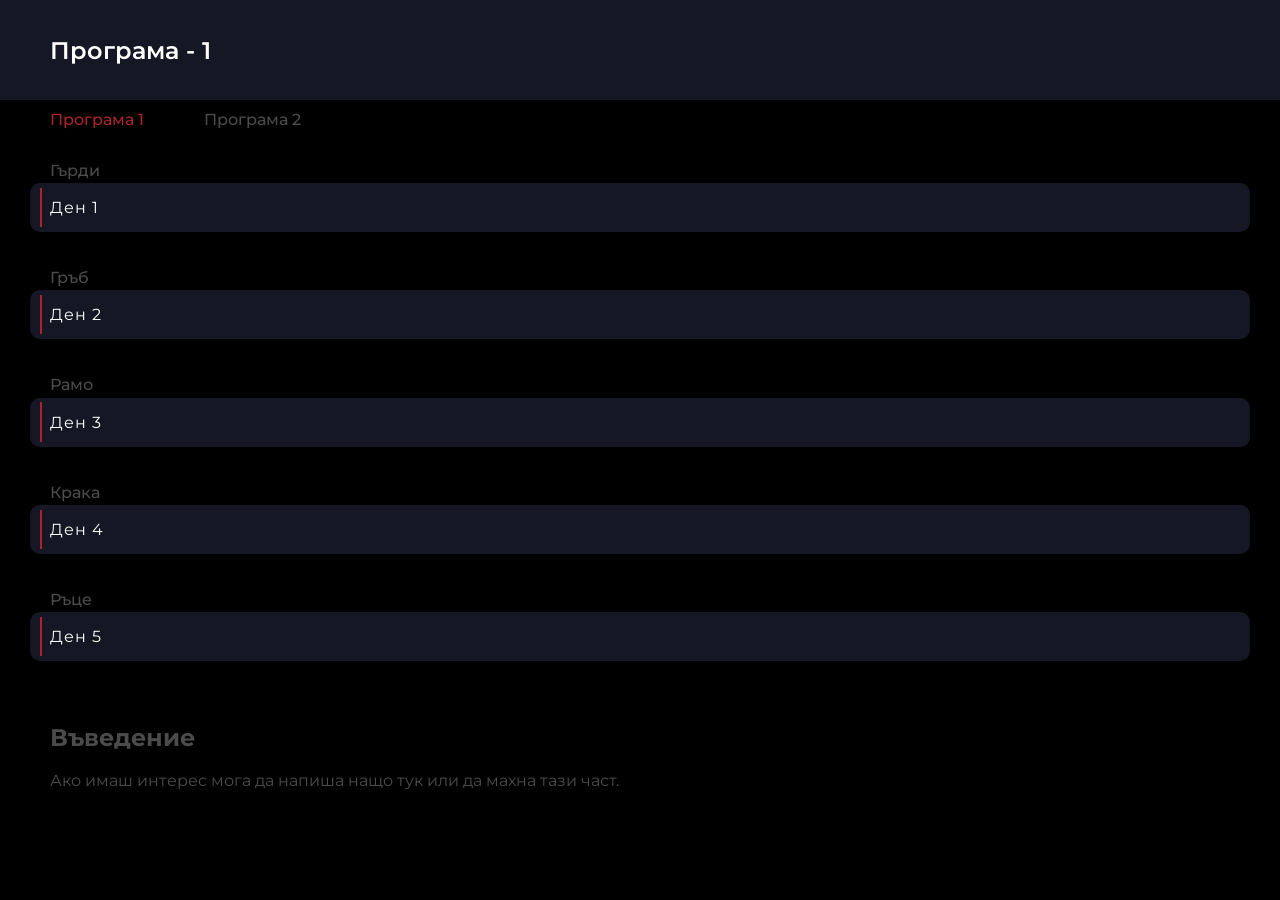
<file: index.html>
<!DOCTYPE html>
<html lang="en">
  <head>
    <meta charset="UTF-8" />
    <meta name="viewport" content="width=device-width, initial-scale=1.0" />
    <link rel="stylesheet" href="style/nav-bar.css" />
    <link rel="stylesheet" href="style/first-page.css" />
    <title>Програма - 1</title>
  </head>
  <body>
    <!-- nav-bar -->

    <!-- <div class="loggoo">DS-Training</div> -->
    <!-- head-title -->

    <div class="head-title">
      <h1>Програма - 1</h1>
    </div>

    <!-- data  -->
    <div class="real-day-time">
      <a style="color: #a9242b" href="index.html"><h1>Програма 1</h1></a>
      <a style="color: #4b4b4b" href="програма2.html"><h1>Програма 2</h1></a>
    </div>

    <div class="day-section">
      <div class="day-section-title">
        <h1>Гърди</h1>
      </div>
      <a href="HTML/WARM-UP/warm-up-Mon.html">
        <div class="day-section-main">
          <h1>Ден 1</h1>
        </div>
      </a>
    </div>

    <div class="day-section">
      <div class="day-section-title">
        <h1>Гръб</h1>
      </div>
      <a href="#">
        <div class="day-section-main">
          <h1>Ден 2</h1>
        </div>
      </a>
    </div>

    <div class="day-section">
      <div class="day-section-title">
        <h1>Рамо</h1>
      </div>
      <a href="#">
        <div class="day-section-main">
          <h1>Ден 3</h1>
        </div>
      </a>
    </div>

    <div class="day-section">
      <div class="day-section-title">
        <h1>Крака</h1>
      </div>
      <a href="#">
        <div class="day-section-main">
          <h1>Ден 4</h1>
        </div>
      </a>
    </div>

    <div class="day-section">
      <div class="day-section-title">
        <h1>Ръце</h1>
      </div>
      <a href="#">
        <div class="day-section-main">
          <h1>Ден 5</h1>
        </div>
      </a>
    </div>
    <div class="explane">
      <h1>Въведение</h1>
      <br />
      <p>Ако имаш интерес мога да напиша нащо тук или да махна тази част.</p>
      <br />
    </div>
  </body>
</html>
</file>
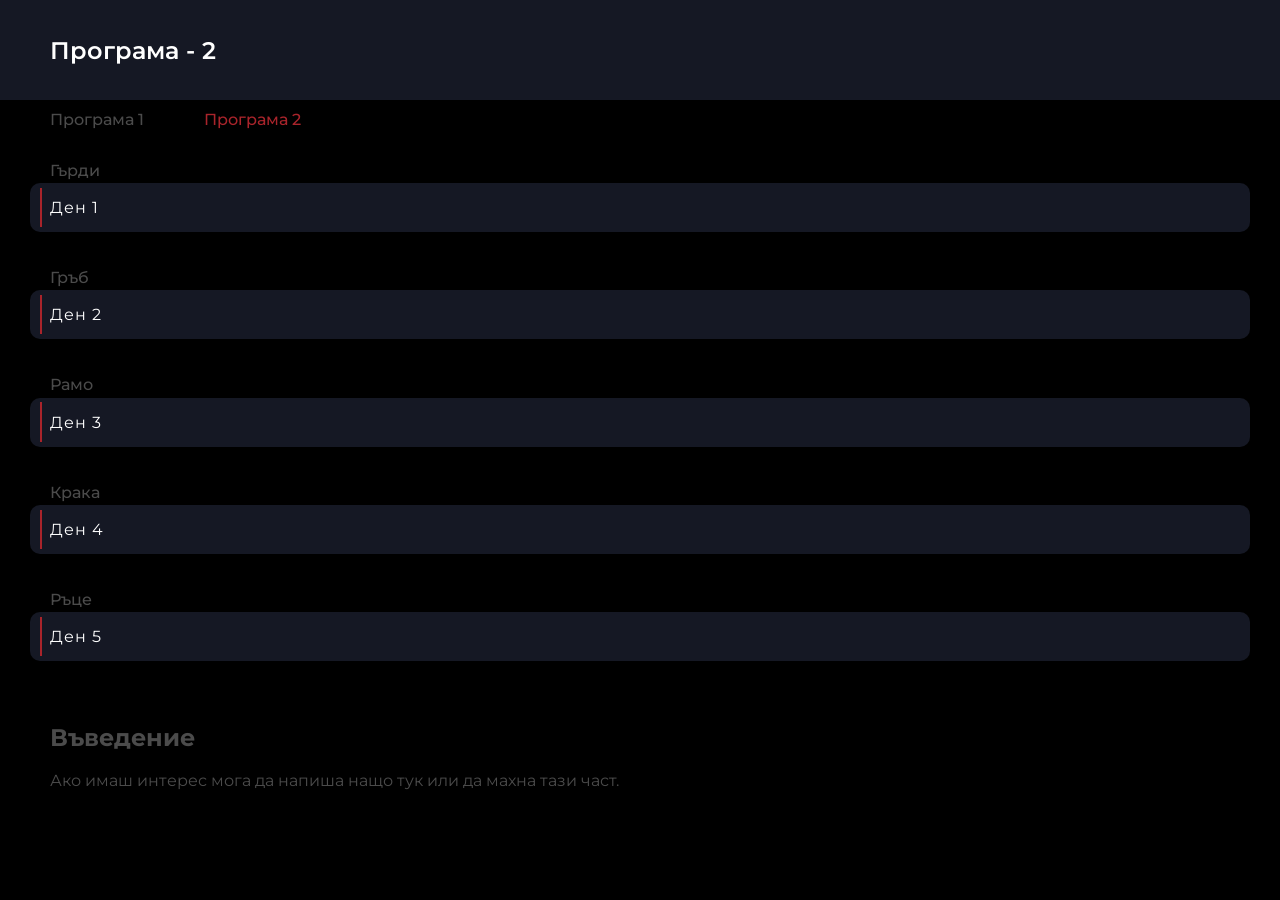
<file: програма2.html>
<!DOCTYPE html>
<html lang="en">
  <head>
    <meta charset="UTF-8" />
    <meta name="viewport" content="width=device-width, initial-scale=1.0" />
    <link rel="stylesheet" href="style/nav-bar.css" />
    <link rel="stylesheet" href="style/first-page.css" />
    <title>Програма - 2</title>
  </head>
  <body>
    

    <!-- head-title -->

    <div class="head-title">
      <h1>Програма - 2</h1>
    </div>

    <!-- data  -->
    <div class="real-day-time">
      <a style="color: #4b4b4b" href="index.html"><h1>Програма 1</h1></a>
      <a style="color: #A9242B; " href="програма2.html"><h1>Програма 2</h1></a>
    </div>

    <div class="day-section">
      <div class="day-section-title">
        <h1>Гърди</h1>
      </div>
      <a href="#">
        <div class="day-section-main">
          <h1>Ден 1</h1>
        </div>
      </a>
    </div>

    <div class="day-section">
      <div class="day-section-title">
        <h1>Гръб</h1>
      </div>
      <a href="#">
        <div class="day-section-main">
          <h1>Ден 2</h1>
        </div>
      </a>
    </div>

    <div class="day-section">
      <div class="day-section-title">
        <h1>Рамо</h1>
      </div>
      <a href="#">
        <div class="day-section-main">
          <h1>Ден 3</h1>
        </div>
      </a>
    </div>

    <div class="day-section">
      <div class="day-section-title">
        <h1>Крака</h1>
      </div>
      <a href="#">
        <div class="day-section-main">
          <h1>Ден 4</h1>
        </div>
      </a>
    </div>

    <div class="day-section">
      <div class="day-section-title">
        <h1>Ръце</h1>
      </div>
      <a href="#">
        <div class="day-section-main">
          <h1>Ден 5</h1>
        </div>
      </a>
    </div>
    <div class="explane">
      <h1>Въведение</h1>
      <br />
      <p>Ако имаш интерес мога да напиша нащо тук или да махна тази част.</p>
      <br />
    </div>
  </body>
</html>
</file>
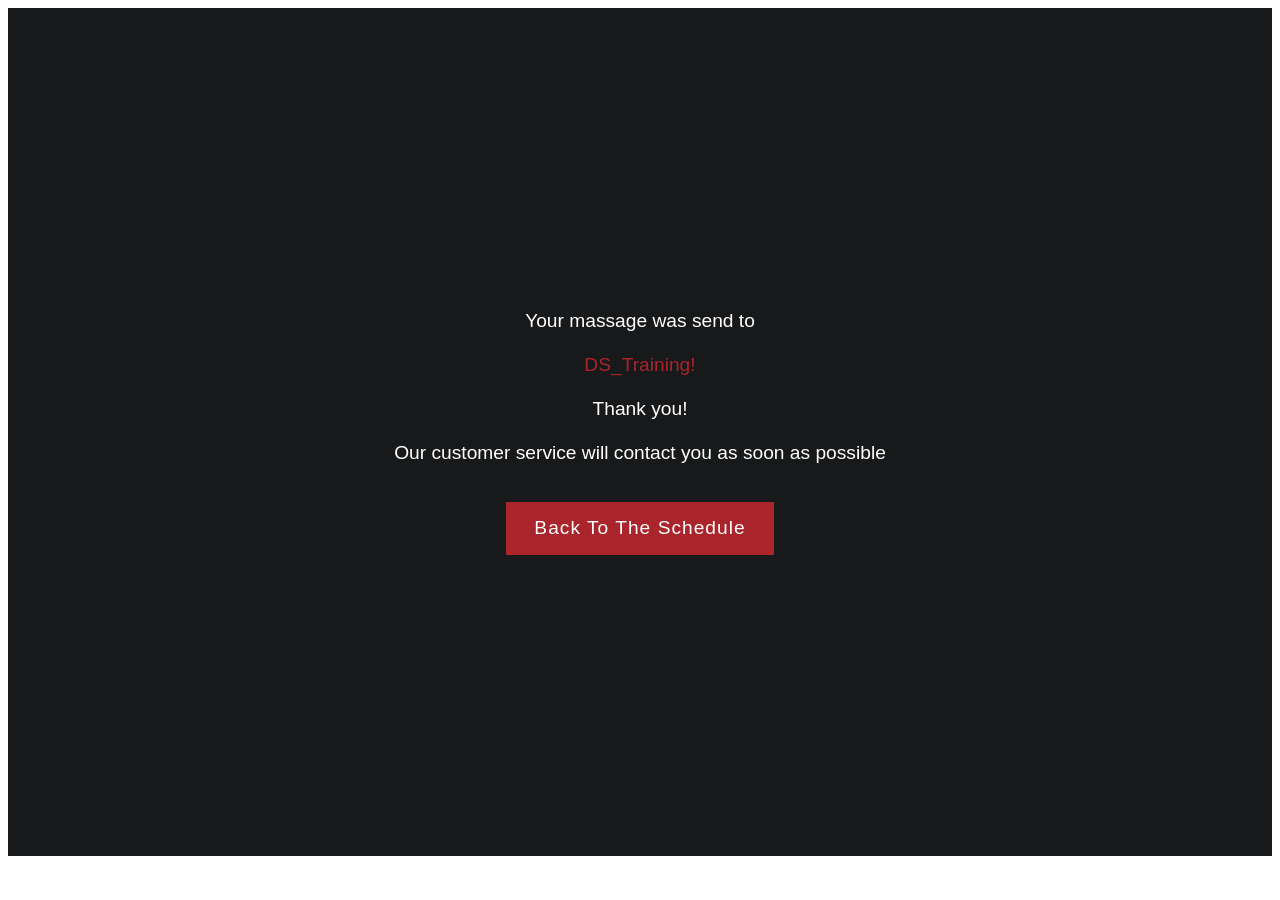
<file: HTML/succes.html>
<!DOCTYPE html>
<html lang="en">
<head>
    <meta charset="UTF-8">
    <meta name="viewport" content="width=device-width, initial-scale=1.0">
    
    <title>Document</title>
</head>
<style>
    
    /* времвнно */
massage-back {
    font-family: "Alumni Sans", sans-serif;
    display: flex;
    justify-content: center;
    flex-direction: column;
    align-items: center;
    height: 90vh;
    color: white;
    padding: 1em;
    text-align: center;
    font-size: 1.2em;
    background-color: #18191A ;
    span {
        color: #A9242B;
    }
    a {
        margin-top: 2em;
        font-size: 1.2rem;
        text-decoration: none;
        background-color:  #A9242B;
        color: white;
        padding: .8em 1.5em;
        letter-spacing: 1px;
    }
}
.extra-tel {
    background-color: #18191A ;
    color: white;
    font-size: 1em;
    text-align: center;
    padding: 2em 0 0 0;
}
</style>
<body>
    <massage-back>
        Your massage was send to<br><br> <span>DS_Training!</span> <br>Thank you! <br> <br>
        Our customer service will contact you as soon as possible <br>
        

        <a href="MY-SCHEDULE/my-schedule-Mon.html">Back To The Schedule</a>
    </massage-back>
</body>
</html>
</file>
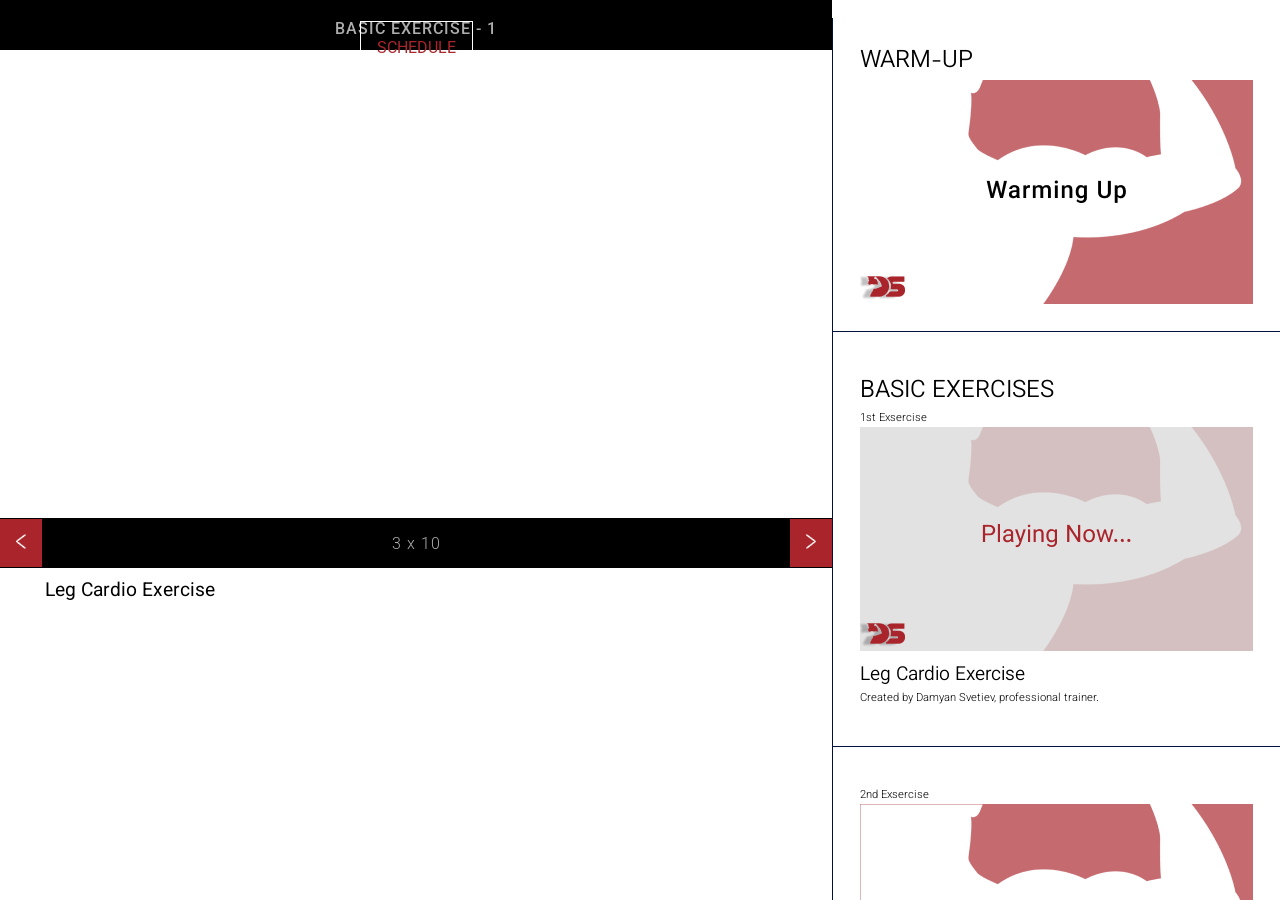
<file: HTML/BASIC-2/basic-1.html>
<!DOCTYPE html>
<html lang="en">
<head>
    <meta charset="UTF-8">
    <meta name="viewport" content="width=device-width, initial-scale=1.0">
    <link rel="stylesheet" href="../../CSS/warm-up.css">
    <link rel="icon" type="image/x-icon" href="../../images/testining/tittle-logo.png">
    <title>Warm-up</title>
</head>
<body>
    <div class="top-basic-tab-wind-container"> 
    <div class="mob-head-container">
        <header>
            <h1 class="out">WARM-UP</h1>
            <h1>BASIC EXERCISE - 1</h1>
            <a href="../MY-SCHEDULE/my-schedule-Tue.html">SCHEDULE</a>
        </header>
        <div style="position:relative;padding-top:56.25%;"><iframe src="https://iframe.mediadelivery.net/embed/496122/296a3faa-fbd5-41a5-a8f7-207cc4e71a49?autoplay=false&loop=true&muted=true&preload=true&responsive=true" loading="lazy" style="border:0;position:absolute;top:0;height:100%;width:100%;" allow="accelerometer;gyroscope;autoplay;encrypted-media;picture-in-picture;" allowfullscreen="true"></iframe></div>
        <footer>
            <a href="../WARM-UP/warm-up-7.html" class="back">
                <img src="../../images/testining/back.png" loading="lazy" alt="">
            </a>
            <p>3 x 10</p>
            <a href="../BASIC-2/basic-2.html" class="next">
                <img src="../../images/testining/next.png" loading="lazy" alt="">
            </a>
        </footer>
    </div>
    
    <div class="explanation">
        
        
        <h1>Leg Cardio Exercise</h1>
        <p></p>
        
    </div>
    </div>

<div class="tab-wind-container">  
<main-video-container>
    <div class="main-video-content">
        <div class="video-warm-up-container">
            <div class="video-warm-up-title">
                <h1>WARM-UP</h1>
            </div>
            <div class="video-warm-up">
                <a href="../WARM-UP/warm-up-Tue.html">
                    <img src="../../images/testining/warm-up.png" loading="lazy" alt="">
                </a>
            </div>
            <div class="video-created"> 
            <div class="video-warm-up-sub-title">
                <h2>Body warm-up exercises</h2>
            </div>
            <div class="created-by-ds">
                <p>Created by Damyan Svetiev, professional trainer.</p>
            </div>
            </div>
        </div>
    </div>

    <div class="main-video-content ">
        <div class="video-basic-exsercises-container">
            <div class="video-basic-exsercises-title">
                <h1>BASIC EXERCISES</h1>
            </div>
            <div class="exercises-number"><p>1st Exsercise</p></div>
            <div class="video-warm-up">
                <a href="../BASIC-2/basic-1.html">
                    <img src="../../images/testining/cardioNOW.png" loading="lazy" alt="">
                </a>
            </div>
            <div class="video-warm-up-sub-title">
                <h2>Leg Cardio Exercise</h2>
            </div>
            <div class="created-by-ds margin-bottom">
                <p>Created by Damyan Svetiev, professional trainer.</p>
            </div>
        </div>
    </div>

    <div class="main-video-content">
        <div class="video-basic-exsercises-container">
            <div class="exercises-number"><p>2nd Exsercise</p></div>
            <div class="video-warm-up">
                <a href="../BASIC-2/basic-2.html">
                    <img src="../../images/testining/cardioExercise-video.png" loading="lazy" alt="">
                </a>
            </div>
            <div class="video-warm-up-sub-title">
                <h2>Cardio Exercise</h2>
            </div>
            <div class="created-by-ds margin-bottom">
                <p>Created by Damyan Svetiev, professional trainer.</p>
            </div>
        </div>
    </div>

    <div class="main-video-content">
        <div class="video-basic-exsercises-container">
            <div class="exercises-number"><p>3th Exsercise</p></div>
            <div class="video-warm-up">
                <a href="../BASIC-2/basic-3.html">
                    <img src="../../images/testining/leg-video.png" loading="lazy" alt="">
                </a>
            </div>
            <div class="video-warm-up-sub-title">
                <h2>legs Exercise</h2>
            </div>
            <div class="created-by-ds margin-bottom">
                <p>Created by Damyan Svetiev, professional trainer.</p>
            </div>
        </div>
    </div>

    <div class="main-video-content">
        <div class="video-basic-exsercises-container">
            <div class="exercises-number"><p>4th Exsercise</p></div>
            <div class="video-warm-up">
                <a href="../BASIC-2/basic-4.html">
                    <img src="../../images/testining/leg-video.png" loading="lazy" alt="">
                </a>
            </div>
            <div class="video-warm-up-sub-title">
                <h2>legs Exercise</h2>
            </div>
            <div class="created-by-ds margin-bottom">
                <p>Created by Damyan Svetiev, professional trainer.</p>
            </div>
        </div>
    </div>

    <div class="main-video-content">
        <div class="video-basic-exsercises-container">
            <div class="exercises-number"><p>5th Exsercise</p></div>
            <div class="video-warm-up">
                <a href="../BASIC-2/basic-5.html">
                    <img src="../../images/testining/hamstring-video.png" loading="lazy" >
                </a>
            </div>
            <div class="video-warm-up-sub-title">
                <h2>Hamstring Exercise</h2>
            </div>
            <div class="created-by-ds margin-bottom">
                <p>Created by Damyan Svetiev, professional trainer.</p>
            </div>
        </div>
    </div>

    <div class="main-video-content">
        <div class="video-basic-exsercises-container">
            <div class="exercises-number"><p>6th Exsercise</p></div>
            <div class="video-warm-up">
                <a href="../BASIC-2/basic-6.html">
                    <img src="../../images/testining/calf-video.png" loading="lazy" alt="">
                </a>
            </div>
            <div class="video-warm-up-sub-title">
                <h2>Calf Exercise</h2>
            </div>
            <div class="created-by-ds margin-bottom">
                <p>Created by Damyan Svetiev, professional trainer.</p>
            </div>
        </div>
    </div>

    <div class="main-video-content">
        <div class="video-basic-exsercises-container">
            <div class="exercises-number"><p>7th Exsercise</p></div>
            <div class="video-warm-up">
                <a href="../BASIC-2/basic-7.html">
                    <img src="../../images/testining/abs.png" loading="lazy" alt="">
                </a>
            </div>
            <div class="video-warm-up-sub-title">
                <h2>Abs Exercise</h2>
            </div>
            <div class="created-by-ds margin-bottom">
                <p>Created by Damyan Svetiev, professional trainer.</p>
            </div>
        </div>
    </div>

    
   
</main-video-container>


<div class="smootie">
    <p>Another great workout, Bravo! <br>
Enjoy your smoothie </p>
    <img src="../../images/бяло.png" alt="">
</div>
</div>





















</body>
</html>
</file>
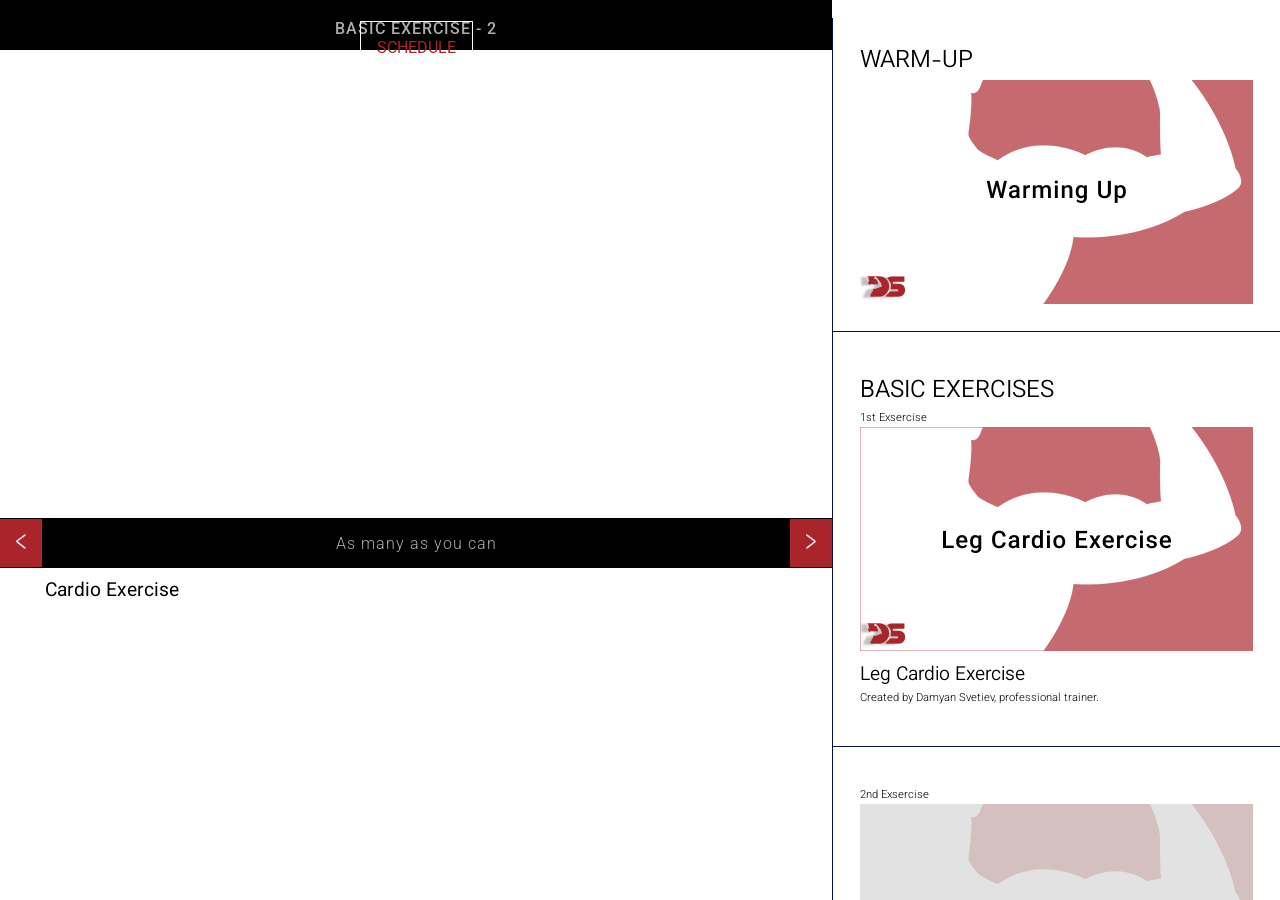
<file: HTML/BASIC-2/basic-2.html>
<!DOCTYPE html>
<html lang="en">
<head>
    <meta charset="UTF-8">
    <meta name="viewport" content="width=device-width, initial-scale=1.0">
    <link rel="stylesheet" href="../../CSS/warm-up.css">
    <link rel="icon" type="image/x-icon" href="../../images/testining/tittle-logo.png">
    <title>Warm-up</title>
</head>
<body>
    <div class="top-basic-tab-wind-container"> 
    <div class="mob-head-container">
        <header>
            <h1 class="out">WARM-UP</h1>
            <h1>BASIC EXERCISE - 2</h1>
            <a href="../MY-SCHEDULE/my-schedule-Tue.html">SCHEDULE</a>
        </header>
        <div style="position:relative;padding-top:56.25%;"><iframe src="https://iframe.mediadelivery.net/embed/496122/0a506f3f-6753-4ceb-b52a-d1c9d57de103?autoplay=false&loop=true&muted=true&preload=true&responsive=true" loading="lazy" style="border:0;position:absolute;top:0;height:100%;width:100%;" allow="accelerometer;gyroscope;autoplay;encrypted-media;picture-in-picture;" allowfullscreen="true"></iframe></div>
        <footer>
            <a href="../BASIC-2/basic-1.html" class="back">
                <img src="../../images/testining/back.png" loading="lazy" alt="">
            </a>
            <p>As many as you can</p>
            <a href="../BASIC-2/basic-3.html" class="next">
                <img src="../../images/testining/next.png" loading="lazy" alt="">
            </a>
        </footer>
    </div>
    
    <div class="explanation">
        
        
        <h1>Cardio Exercise</h1>
        <p><span></span></p>
        
    </div>
    </div>

<div class="tab-wind-container"> 
<main-video-container>
    <div class="main-video-content">
        <div class="video-warm-up-container">
            <div class="video-warm-up-title">
                <h1>WARM-UP</h1>
            </div>
            <div class="video-warm-up">
                <a href="../WARM-UP/warm-up-Tue.html">
                    <img src="../../images/testining/warm-up.png" loading="lazy" alt="">
                </a>
            </div>
            <div class="video-created"> 
            <div class="video-warm-up-sub-title">
                <h2>Body warm-up exercises</h2>
            </div>
            <div class="created-by-ds">
                <p>Created by Damyan Svetiev, professional trainer.</p>
            </div>
            </div>
        </div>
    </div>

    <div class="main-video-content ">
        <div class="video-basic-exsercises-container">
            <div class="video-basic-exsercises-title">
                <h1>BASIC EXERCISES</h1>
            </div>
            <div class="exercises-number"><p>1st Exsercise</p></div>
            <div class="video-warm-up">
                <a href="../BASIC-2/basic-1.html">
                    <img src="../../images/testining/Leg Cardio Exercise.png" loading="lazy" alt="">
                </a>
            </div>
            <div class="video-warm-up-sub-title">
                <h2>Leg Cardio Exercise</h2>
            </div>
            <div class="created-by-ds margin-bottom">
                <p>Created by Damyan Svetiev, professional trainer.</p>
            </div>
        </div>
    </div>

    <div class="main-video-content">
        <div class="video-basic-exsercises-container">
            <div class="exercises-number"><p>2nd Exsercise</p></div>
            <div class="video-warm-up">
                <a href="../BASIC-2/basic-2.html">
                    <img src="../../images/testining/cardioNOW.png" loading="lazy" alt="">
                </a>
            </div>
            <div class="video-warm-up-sub-title">
                <h2>Cardio Exercise</h2>
            </div>
            <div class="created-by-ds margin-bottom">
                <p>Created by Damyan Svetiev, professional trainer.</p>
            </div>
        </div>
    </div>

    <div class="main-video-content">
        <div class="video-basic-exsercises-container">
            <div class="exercises-number"><p>3th Exsercise</p></div>
            <div class="video-warm-up">
                <a href="../BASIC-2/basic-3.html">
                    <img src="../../images/testining/leg-video.png" loading="lazy" alt="">
                </a>
            </div>
            <div class="video-warm-up-sub-title">
                <h2>legs Exercise</h2>
            </div>
            <div class="created-by-ds margin-bottom">
                <p>Created by Damyan Svetiev, professional trainer.</p>
            </div>
        </div>
    </div>

    <div class="main-video-content">
        <div class="video-basic-exsercises-container">
            <div class="exercises-number"><p>4th Exsercise</p></div>
            <div class="video-warm-up">
                <a href="../BASIC-2/basic-4.html">
                    <img src="../../images/testining/leg-video.png" loading="lazy" alt="">
                </a>
            </div>
            <div class="video-warm-up-sub-title">
                <h2>legs Exercise</h2>
            </div>
            <div class="created-by-ds margin-bottom">
                <p>Created by Damyan Svetiev, professional trainer.</p>
            </div>
        </div>
    </div>

    <div class="main-video-content">
        <div class="video-basic-exsercises-container">
            <div class="exercises-number"><p>5th Exsercise</p></div>
            <div class="video-warm-up">
                <a href="../BASIC-2/basic-5.html">
                    <img src="../../images/testining/hamstring-video.png" loading="lazy">
                </a>
            </div>
            <div class="video-warm-up-sub-title">
                <h2>Hamstring Exercise</h2>
            </div>
            <div class="created-by-ds margin-bottom">
                <p>Created by Damyan Svetiev, professional trainer.</p>
            </div>
        </div>
    </div>

    <div class="main-video-content">
        <div class="video-basic-exsercises-container">
            <div class="exercises-number"><p>6th Exsercise</p></div>
            <div class="video-warm-up">
                <a href="../BASIC-2/basic-6.html">
                    <img src="../../images/testining/cardioNOW.png" loading="lazy" alt="">
                </a>
            </div>
            <div class="video-warm-up-sub-title">
                <h2>Calf Exercise</h2>
            </div>
            <div class="created-by-ds margin-bottom">
                <p>Created by Damyan Svetiev, professional trainer.</p>
            </div>
        </div>
    </div>

    <div class="main-video-content">
        <div class="video-basic-exsercises-container">
            <div class="exercises-number"><p>7th Exsercise</p></div>
            <div class="video-warm-up">
                <a href="../BASIC-2/basic-7.html">
                    <img src="../../images/testining/abs.png" loading="lazy" alt="">
                </a>
            </div>
            <div class="video-warm-up-sub-title">
                <h2>Abs Exercise</h2>
            </div>
            <div class="created-by-ds margin-bottom">
                <p>Created by Damyan Svetiev, professional trainer.</p>
            </div>
        </div>
    </div>>
</main-video-container>


<div class="smootie">
    <p>Another great workout, Bravo! <br>
Enjoy your smoothie </p>
    <img src="../../images/бяло.png" alt="">
</div>
</div>





















</body>
</html>
</file>
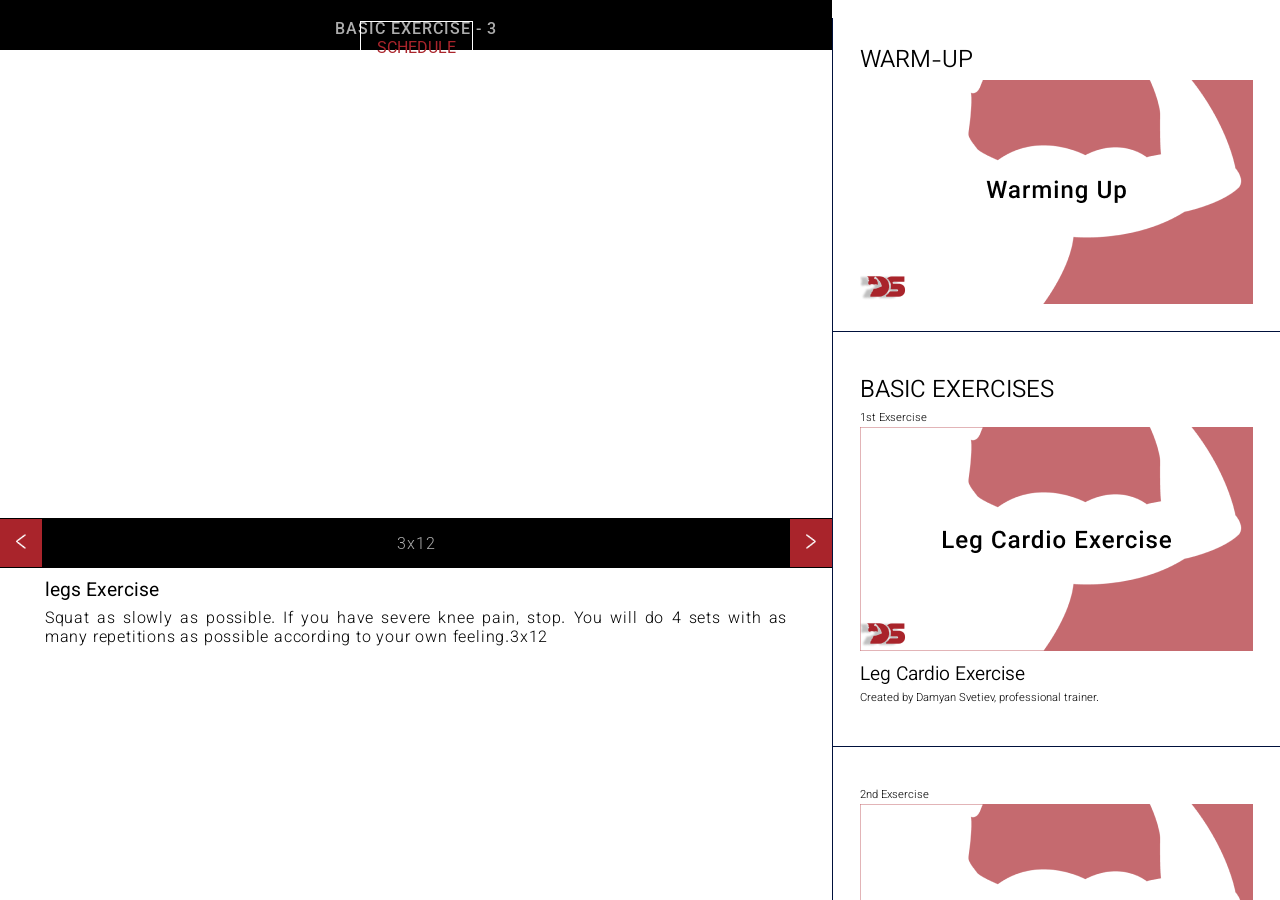
<file: HTML/BASIC-2/basic-3.html>
<!DOCTYPE html>
<html lang="en">
<head>
    <meta charset="UTF-8">
    <meta name="viewport" content="width=device-width, initial-scale=1.0">
    <link rel="stylesheet" href="../../CSS/warm-up.css">
    <link rel="icon" type="image/x-icon" href="../../images/testining/tittle-logo.png">
    <title>Warm-up</title>
</head>
<body>
    <div class="top-basic-tab-wind-container">  
    <div class="mob-head-container">
        <header>
            <h1 class="out">WARM-UP</h1>
            <h1>BASIC EXERCISE - 3</h1>
            <a href="../MY-SCHEDULE/my-schedule-Tue.html">SCHEDULE</a>
        </header>
        <div style="position:relative;padding-top:56.25%;"><iframe src="https://iframe.mediadelivery.net/embed/481750/32a6255d-5e38-4a25-857a-1c871e5b57cc?autoplay=false&loop=true&muted=true&preload=true&responsive=true" loading="lazy" style="border:0;position:absolute;top:0;height:100%;width:100%;" allow="accelerometer;gyroscope;autoplay;encrypted-media;picture-in-picture;" allowfullscreen="true"></iframe></div>
        <footer>
            <a href="../BASIC-2/basic-2.html" class="back">
                <img src="../../images/testining/back.png" loading="lazy" alt="">
            </a>
            <p>3x12</p>
            <a href="../BASIC-2/basic-4.html" class="next">
                <img src="../../images/testining/next.png" loading="lazy"  alt="">
            </a>
        </footer>
    </div>
    
    <div class="explanation">
        
        
        <h1>legs Exercise</h1>
        <p>Squat as slowly as possible. If you have severe knee pain, stop. You will do 4 sets with as many repetitions as possible according to your own feeling.<span>3x12</span> </p>
        
    </div>
    </div>

<div class="tab-wind-container"> 
<main-video-container>
    <div class="main-video-content">
        <div class="video-warm-up-container">
            <div class="video-warm-up-title">
                <h1>WARM-UP</h1>
            </div>
            <div class="video-warm-up">
                <a href="../WARM-UP/warm-up-Tue.html">
                    <img src="../../images/testining/warm-up.png" loading="lazy"  alt="">
                </a>
            </div>
            <div class="video-created"> 
            <div class="video-warm-up-sub-title">
                <h2>Body warm-up exercises</h2>
            </div>
            <div class="created-by-ds">
                <p>Created by Damyan Svetiev, professional trainer.</p>
            </div>
            </div>
        </div>
    </div>

    <div class="main-video-content ">
        <div class="video-basic-exsercises-container">
            <div class="video-basic-exsercises-title">
                <h1>BASIC EXERCISES</h1>
            </div>
            <div class="exercises-number"><p>1st Exsercise</p></div>
            <div class="video-warm-up">
                <a href="../BASIC-2/basic-1.html">
                    <img src="../../images/testining/Leg Cardio Exercise.png" loading="lazy"  alt="">
                </a>
            </div>
            <div class="video-warm-up-sub-title">
                <h2>Leg Cardio Exercise</h2>
            </div>
            <div class="created-by-ds margin-bottom">
                <p>Created by Damyan Svetiev, professional trainer.</p>
            </div>
        </div>
    </div>

    <div class="main-video-content">
        <div class="video-basic-exsercises-container">
            <div class="exercises-number"><p>2nd Exsercise</p></div>
            <div class="video-warm-up">
                <a href="../BASIC-2/basic-2.html">
                    <img src="../../images/testining/cardioExercise-video.png" loading="lazy"  alt="">
                </a>
            </div>
            <div class="video-warm-up-sub-title">
                <h2>Cardio Exercise</h2>
            </div>
            <div class="created-by-ds margin-bottom">
                <p>Created by Damyan Svetiev, professional trainer.</p>
            </div>
        </div>
    </div>

    <div class="main-video-content">
        <div class="video-basic-exsercises-container">
            <div class="exercises-number"><p>3th Exsercise</p></div>
            <div class="video-warm-up">
                <a href="../BASIC-2/basic-3.html">
                    <img src="../../images/testining/cardioNOW.png" loading="lazy"  alt="">
                </a>
            </div>
            <div class="video-warm-up-sub-title">
                <h2>legs Exercise</h2>
            </div>
            <div class="created-by-ds margin-bottom">
                <p>Created by Damyan Svetiev, professional trainer.</p>
            </div>
        </div>
    </div>

    <div class="main-video-content">
        <div class="video-basic-exsercises-container">
            <div class="exercises-number"><p>4th Exsercise</p></div>
            <div class="video-warm-up">
                <a href="../BASIC-2/basic-4.html">
                    <img src="../../images/testining/leg-video.png" loading="lazy"  alt="">
                </a>
            </div>
            <div class="video-warm-up-sub-title">
                <h2>legs Exercise</h2>
            </div>
            <div class="created-by-ds margin-bottom">
                <p>Created by Damyan Svetiev, professional trainer.</p>
            </div>
        </div>
    </div>

    <div class="main-video-content">
        <div class="video-basic-exsercises-container">
            <div class="exercises-number"><p>5th Exsercise</p></div>
            <div class="video-warm-up">
                <a href="../BASIC-2/basic-5.html">
                    <img src="../../images/testining/hamstring-video.png" loading="lazy" >
                </a>
            </div>
            <div class="video-warm-up-sub-title">
                <h2>Hamstring Exercise</h2>
            </div>
            <div class="created-by-ds margin-bottom">
                <p>Created by Damyan Svetiev, professional trainer.</p>
            </div>
        </div>
    </div>

    <div class="main-video-content">
        <div class="video-basic-exsercises-container">
            <div class="exercises-number"><p>6th Exsercise</p></div>
            <div class="video-warm-up">
                <a href="../BASIC-2/basic-6.html">
                    <img src="../../images/testining/calf-video.png" loading="lazy"  alt="">
                </a>
            </div>
            <div class="video-warm-up-sub-title">
                <h2>Calf Exercise</h2>
            </div>
            <div class="created-by-ds margin-bottom">
                <p>Created by Damyan Svetiev, professional trainer.</p>
            </div>
        </div>
    </div>

    <div class="main-video-content">
        <div class="video-basic-exsercises-container">
            <div class="exercises-number"><p>7th Exsercise</p></div>
            <div class="video-warm-up">
                <a href="../BASIC-2/basic-7.html">
                    <img src="../../images/testining/abs.png" loading="lazy"  alt="">
                </a>
            </div>
            <div class="video-warm-up-sub-title">
                <h2>Abs Exercise</h2>
            </div>
            <div class="created-by-ds margin-bottom">
                <p>Created by Damyan Svetiev, professional trainer.</p>
            </div>
        </div>
    </div>
</main-video-container>


<div class="smootie">
    <p>Another great workout, Bravo! <br>
Enjoy your smoothie </p>
    <img src="../../images/бяло.png" alt="">
</div>
</div>





















</body>
</html>
</file>
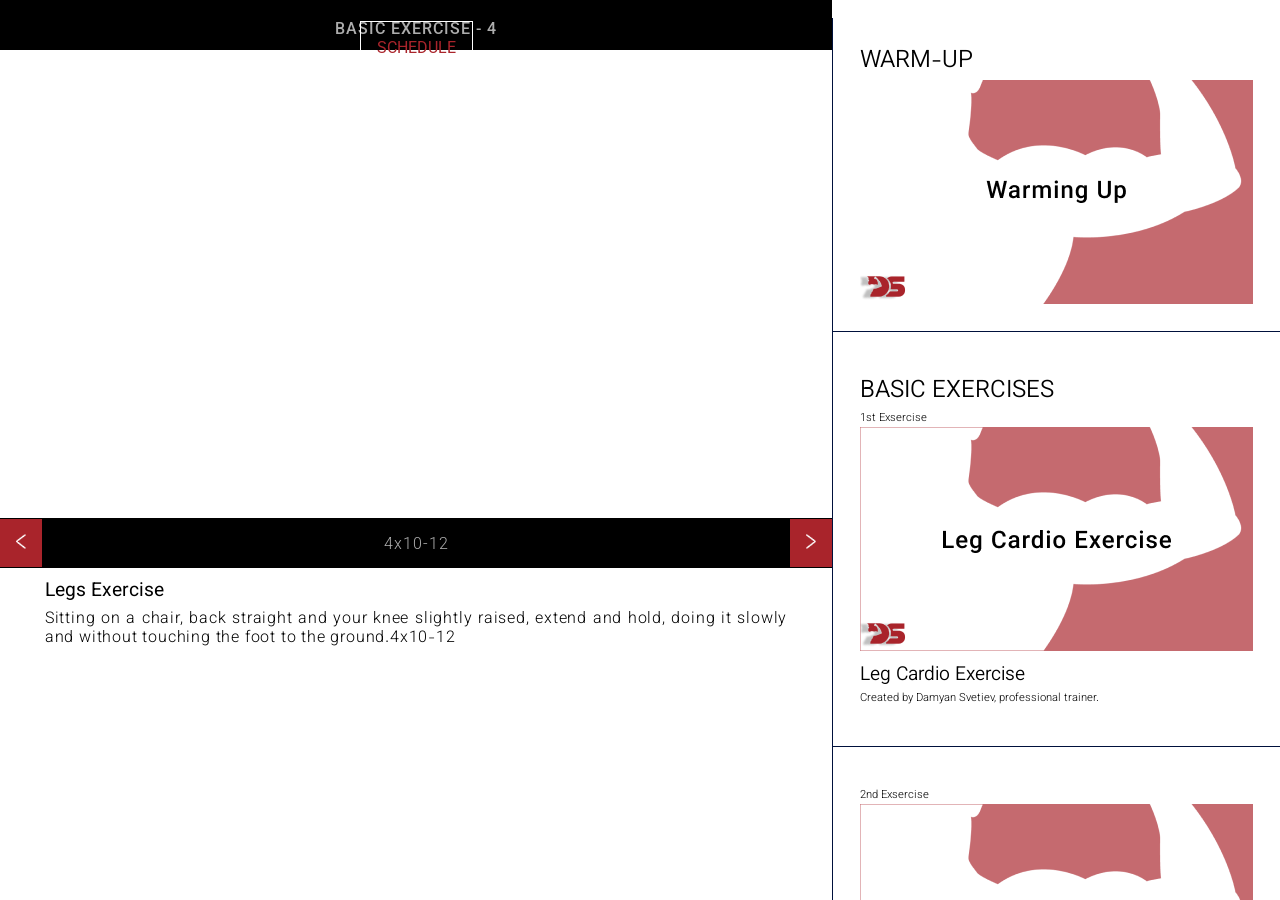
<file: HTML/BASIC-2/basic-4.html>
<!DOCTYPE html>
<html lang="en">
<head>
    <meta charset="UTF-8">
    <meta name="viewport" content="width=device-width, initial-scale=1.0">
    <link rel="stylesheet" href="../../CSS/warm-up.css">
    <link rel="icon" type="image/x-icon" href="../../images/testining/tittle-logo.png">
    <title>DS-Training</title>
</head>
<body>
    <div class="top-basic-tab-wind-container">  
    <div class="mob-head-container">
        <header>
            <h1 class="out">WARM-UP</h1>
            <h1>BASIC EXERCISE - 4</h1>
            <a href="../MY-SCHEDULE/my-schedule-Tue.html">SCHEDULE</a>
        </header>
        <div style="position:relative;padding-top:56.25%;"><iframe src="https://iframe.mediadelivery.net/embed/481750/d4cbefdd-ca74-4d72-ab1f-779351fc6c52?autoplay=false&loop=true&muted=true&preload=true&responsive=true" loading="lazy" style="border:0;position:absolute;top:0;height:100%;width:100%;" allow="accelerometer;gyroscope;autoplay;encrypted-media;picture-in-picture;" allowfullscreen="true"></iframe></div>
        <footer>
            <a href="../BASIC-2/basic-3.html" class="back">
                <img src="../../images/testining/back.png" loading="lazy"  alt="">
            </a>
            <p>4x10-12</p>
            <a href="../BASIC-2/basic-5.html" class="next">
                <img src="../../images/testining/next.png" loading="lazy"  alt="">
            </a>
        </footer>
    </div>
    
    <div class="explanation">
        
        
        <h1>Legs Exercise</h1>
        <p>Sitting on a chair, back straight and your knee slightly raised, extend and hold, doing it slowly and without touching the foot to the ground.<span>4x10-12</span> </p>
        
    </div>
    </div>

<div class="tab-wind-container">   
<main-video-container>
    <div class="main-video-content">
        <div class="video-warm-up-container">
            <div class="video-warm-up-title">
                <h1>WARM-UP</h1>
            </div>
            <div class="video-warm-up">
                <a href="../WARM-UP/warm-up-Tue.html">
                    <img src="../../images/testining/warm-up.png" loading="lazy"  alt="">
                </a>
            </div>
            <div class="video-created"> 
            <div class="video-warm-up-sub-title">
                <h2>Body warm-up exercises</h2>
            </div>
            <div class="created-by-ds">
                <p>Created by Damyan Svetiev, professional trainer.</p>
            </div>
            </div>
        </div>
    </div>

    <div class="main-video-content ">
        <div class="video-basic-exsercises-container">
            <div class="video-basic-exsercises-title">
                <h1>BASIC EXERCISES</h1>
            </div>
            <div class="exercises-number"><p>1st Exsercise</p></div>
            <div class="video-warm-up">
                <a href="../BASIC-2/basic-1.html"> 
                    <img src="../../images/testining/Leg Cardio Exercise.png" loading="lazy"  alt="">
                </a>
            </div>
            <div class="video-warm-up-sub-title">
                <h2>Leg Cardio Exercise</h2>
            </div>
            <div class="created-by-ds margin-bottom">
                <p>Created by Damyan Svetiev, professional trainer.</p>
            </div>
        </div>
    </div>

    <div class="main-video-content">
        <div class="video-basic-exsercises-container">
            <div class="exercises-number"><p>2nd Exsercise</p></div>
            <div class="video-warm-up">
                <a href="../BASIC-2/basic-2.html">
                    <img src="../../images/testining/cardioExercise-video.png" loading="lazy"  alt="">
                </a>
            </div>
            <div class="video-warm-up-sub-title">
                <h2>Cardio Exercise</h2>
            </div>
            <div class="created-by-ds margin-bottom">
                <p>Created by Damyan Svetiev, professional trainer.</p>
            </div>
        </div>
    </div>

    <div class="main-video-content">
        <div class="video-basic-exsercises-container">
            <div class="exercises-number"><p>3th Exsercise</p></div>
            <div class="video-warm-up">
                <a href="../BASIC-2/basic-3.html">
                    <img src="../../images/testining/leg-video.png" loading="lazy"  alt="">
                </a>
            </div>
            <div class="video-warm-up-sub-title">
                <h2>legs Exercise</h2>
            </div>
            <div class="created-by-ds margin-bottom">
                <p>Created by Damyan Svetiev, professional trainer.</p>
            </div>
        </div>
    </div>

    <div class="main-video-content">
        <div class="video-basic-exsercises-container">
            <div class="exercises-number"><p>4th Exsercise</p></div>
            <div class="video-warm-up">
                <a href="../BASIC-2/basic-4.html">
                    <img src="../../images/testining/cardioNOW.png" loading="lazy"  alt="">
                </a>
            </div>
            <div class="video-warm-up-sub-title">
                <h2>legs Exercise</h2>
            </div>
            <div class="created-by-ds margin-bottom">
                <p>Created by Damyan Svetiev, professional trainer.</p>
            </div>
        </div>
    </div>

    <div class="main-video-content">
        <div class="video-basic-exsercises-container">
            <div class="exercises-number"><p>5th Exsercise</p></div>
            <div class="video-warm-up">
                <a href="../BASIC-2/basic-5.html">
                    <img src="../../images/testining/hamstring-video.png" loading="lazy" >
                </a>
            </div>
            <div class="video-warm-up-sub-title">
                <h2>Hamstring Exercise</h2>
            </div>
            <div class="created-by-ds margin-bottom">
                <p>Created by Damyan Svetiev, professional trainer.</p>
            </div>
        </div>
    </div>

    <div class="main-video-content">
        <div class="video-basic-exsercises-container">
            <div class="exercises-number"><p>6th Exsercise</p></div>
            <div class="video-warm-up">
                <a href="../BASIC-2/basic-6.html">
                    <img src="../../images/testining/calf-video.png" loading="lazy"  alt="">
                </a>
            </div>
            <div class="video-warm-up-sub-title">
                <h2>Calf Exercise</h2>
            </div>
            <div class="created-by-ds margin-bottom">
                <p>Created by Damyan Svetiev, professional trainer.</p>
            </div>
        </div>
    </div>

    <div class="main-video-content">
        <div class="video-basic-exsercises-container">
            <div class="exercises-number"><p>7th Exsercise</p></div>
            <div class="video-warm-up">
                <a href="../BASIC-2/basic-7.html">
                    <img src="../../images/testining/abs.png" loading="lazy"  alt="">
                </a>
            </div>
            <div class="video-warm-up-sub-title">
                <h2>Abs Exercise</h2>
            </div>
            <div class="created-by-ds margin-bottom">
                <p>Created by Damyan Svetiev, professional trainer.</p>
            </div>
        </div>
    </div>
</main-video-container>


<div class="smootie">
    <p>Another great workout, Bravo! <br>
Enjoy your smoothie </p>
    <img src="../../images/бяло.png" alt="">
</div>
</div>





















</body>
</html>
</file>
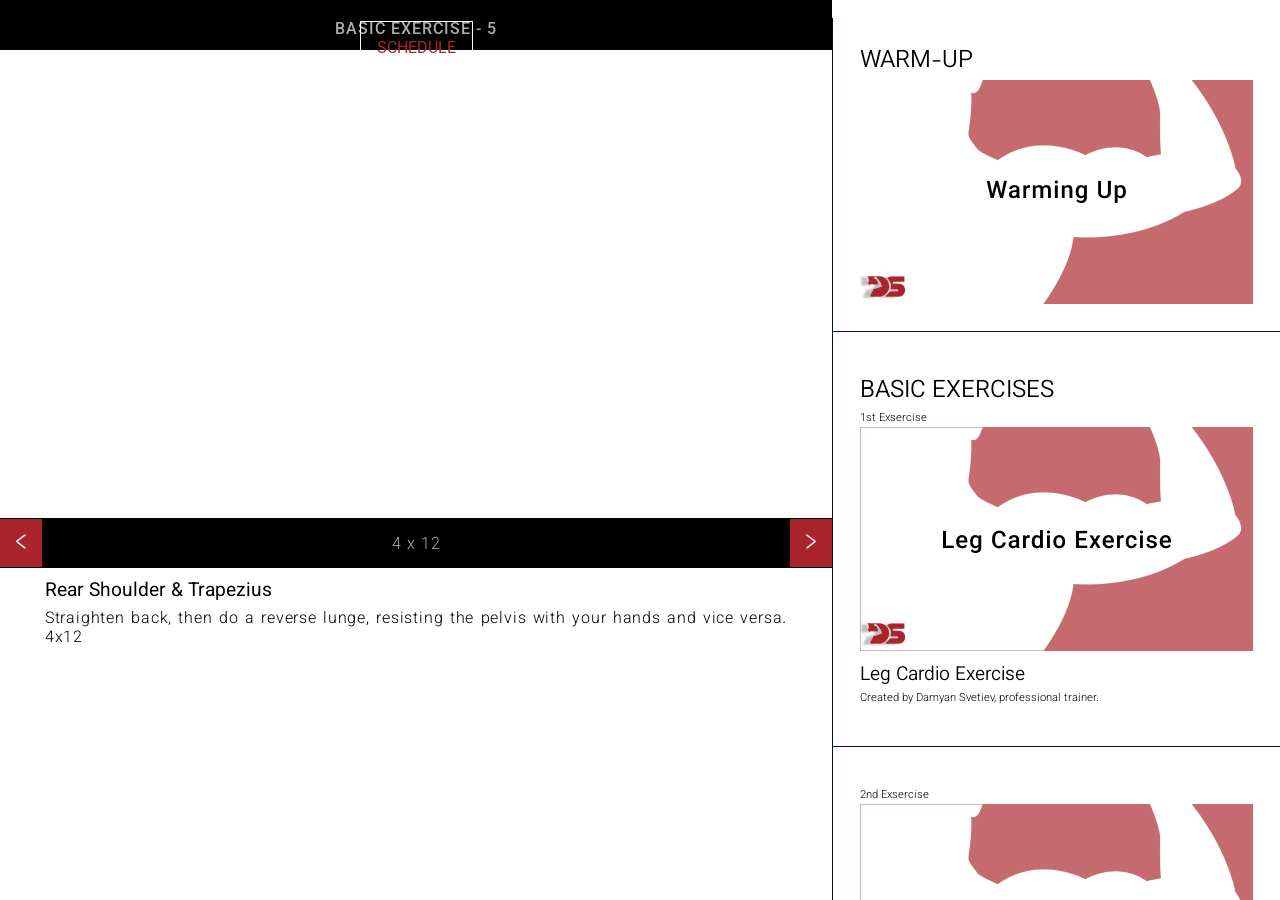
<file: HTML/BASIC-2/basic-5.html>
<!DOCTYPE html>
<html lang="en">
<head>
    <meta charset="UTF-8">
    <meta name="viewport" content="width=device-width, initial-scale=1.0">
    <link rel="stylesheet" href="../../CSS/warm-up.css">
    <link rel="icon" type="image/x-icon" href="../../images/testining/tittle-logo.png">
    <title>DS-Training</title>
</head>
<body>
    <div class="top-basic-tab-wind-container"> 
    <div class="mob-head-container">
        <header>
            <h1 class="out">WARM-UP</h1>
            <h1>BASIC EXERCISE - 5</h1>
            <a href="../MY-SCHEDULE/my-schedule-Tue.html">SCHEDULE</a>
        </header>
        <div style="position:relative;padding-top:56.25%;"><iframe src="https://iframe.mediadelivery.net/embed/496122/f9ee19d4-8ecf-4834-beb1-668c08e96cd3?autoplay=false&loop=true&muted=true&preload=true&responsive=true" loading="lazy" style="border:0;position:absolute;top:0;height:100%;width:100%;" allow="accelerometer;gyroscope;autoplay;encrypted-media;picture-in-picture;" allowfullscreen="true"></iframe></div>
        <footer>
            <a href="../BASIC-2/basic-4.html" class="back">
                <img src="../../images/testining/back.png" loading="lazy"  alt="">
            </a>
            <p>4 x 12</p>
            <a href="../BASIC-2/basic-6.html" class="next">
                <img src="../../images/testining/next.png" loading="lazy"  alt="">
            </a>
        </footer>
    </div>
    
    <div class="explanation">
        
        
        <h1>Rear Shoulder & Trapezius</h1>
        <p>Straighten back, then do a reverse lunge, resisting the pelvis with your hands and vice versa. <span>4x12</span> </p>
        
    </div>
    </div>

<div class="tab-wind-container">  
<main-video-container>
    <div class="main-video-content">
        <div class="video-warm-up-container">
            <div class="video-warm-up-title">
                <h1>WARM-UP</h1>
            </div>
            <div class="video-warm-up">
                <a href="../WARM-UP/warm-up-Tue.html">
                    <img src="../../images/testining/warm-up.png" loading="lazy"  alt="">
                </a>
            </div>
            <div class="video-created"> 
            <div class="video-warm-up-sub-title">
                <h2>Body warm-up exercises</h2>
            </div>
            <div class="created-by-ds">
                <p>Created by Damyan Svetiev, professional trainer.</p>
            </div>
            </div>
        </div>
    </div>

    <div class="main-video-content ">
        <div class="video-basic-exsercises-container">
            <div class="video-basic-exsercises-title">
                <h1>BASIC EXERCISES</h1>
            </div>
            <div class="exercises-number"><p>1st Exsercise</p></div>
            <div class="video-warm-up">
                <a href="../BASIC-2/basic-1.html">
                    <img src="../../images/testining/Leg Cardio Exercise.png" loading="lazy"  alt="">
                </a>
            </div>
            <div class="video-warm-up-sub-title">
                <h2>Leg Cardio Exercise</h2>
            </div>
            <div class="created-by-ds margin-bottom">
                <p>Created by Damyan Svetiev, professional trainer.</p>
            </div>
        </div>
    </div>

    <div class="main-video-content">
        <div class="video-basic-exsercises-container">
            <div class="exercises-number"><p>2nd Exsercise</p></div>
            <div class="video-warm-up">
                <a href="../BASIC-2/basic-2.html">
                    <img src="../../images/testining/cardioExercise-video.png" loading="lazy"  alt="">
                </a>
            </div>
            <div class="video-warm-up-sub-title">
                <h2>Cardio Exercise</h2>
            </div>
            <div class="created-by-ds margin-bottom">
                <p>Created by Damyan Svetiev, professional trainer.</p>
            </div>
        </div>
    </div>

    <div class="main-video-content">
        <div class="video-basic-exsercises-container">
            <div class="exercises-number"><p>3th Exsercise</p></div>
            <div class="video-warm-up">
                <a href="../BASIC-2/basic-3.html">
                    <img src="../../images/testining/leg-video.png" loading="lazy"  alt="">
                </a>
            </div>
            <div class="video-warm-up-sub-title">
                <h2>legs Exercise</h2>
            </div>
            <div class="created-by-ds margin-bottom">
                <p>Created by Damyan Svetiev, professional trainer.</p>
            </div>
        </div>
    </div>

    <div class="main-video-content">
        <div class="video-basic-exsercises-container">
            <div class="exercises-number"><p>4th Exsercise</p></div>
            <div class="video-warm-up">
                <a href="../BASIC-2/basic-4.html">
                    <img src="../../images/testining/back-video.png" loading="lazy"  alt="">
                </a>
            </div>
            <div class="video-warm-up-sub-title">
                <h2>legs Exercise</h2>
            </div>
            <div class="created-by-ds margin-bottom">
                <p>Created by Damyan Svetiev, professional trainer.</p>
            </div>
        </div>
    </div>

    <div class="main-video-content">
        <div class="video-basic-exsercises-container">
            <div class="exercises-number"><p>5th Exsercise</p></div>
            <div class="video-warm-up">
                <a href="../BASIC-2/basic-5.html">
                    <img src="../../images/testining/cardioNOW.png" loading="lazy" >
                </a>
            </div>
            <div class="video-warm-up-sub-title">
                <h2>Hamstring Exercise</h2>
            </div>
            <div class="created-by-ds margin-bottom">
                <p>Created by Damyan Svetiev, professional trainer.</p>
            </div>
        </div>
    </div>

    <div class="main-video-content">
        <div class="video-basic-exsercises-container">
            <div class="exercises-number"><p>6th Exsercise</p></div>
            <div class="video-warm-up">
                <a href="../BASIC-2/basic-6.html">
                    <img src="../../images/testining/calf-video.png" loading="lazy"  alt="">
                </a>
            </div>
            <div class="video-warm-up-sub-title">
                <h2>Calf Exercise</h2>
            </div>
            <div class="created-by-ds margin-bottom">
                <p>Created by Damyan Svetiev, professional trainer.</p>
            </div>
        </div>
    </div>

    <div class="main-video-content">
        <div class="video-basic-exsercises-container">
            <div class="exercises-number"><p>7th Exsercise</p></div>
            <div class="video-warm-up">
                <a href="../BASIC-2/basic-7.html">
                    <img src="../../images/testining/abs.png" loading="lazy"  alt="">
                </a>
            </div>
            <div class="video-warm-up-sub-title">
                <h2>Abs Exercise</h2>
            </div>
            <div class="created-by-ds margin-bottom">
                <p>Created by Damyan Svetiev, professional trainer.</p>
            </div>
        </div>
    </div>
    
    
</main-video-container>


<div class="smootie">
    <p>Another great workout, Bravo! <br>
Enjoy your smoothie </p>
    <img src="../../images/бяло.png" alt="">
</div>
</div>





















</body>
</html>
</file>
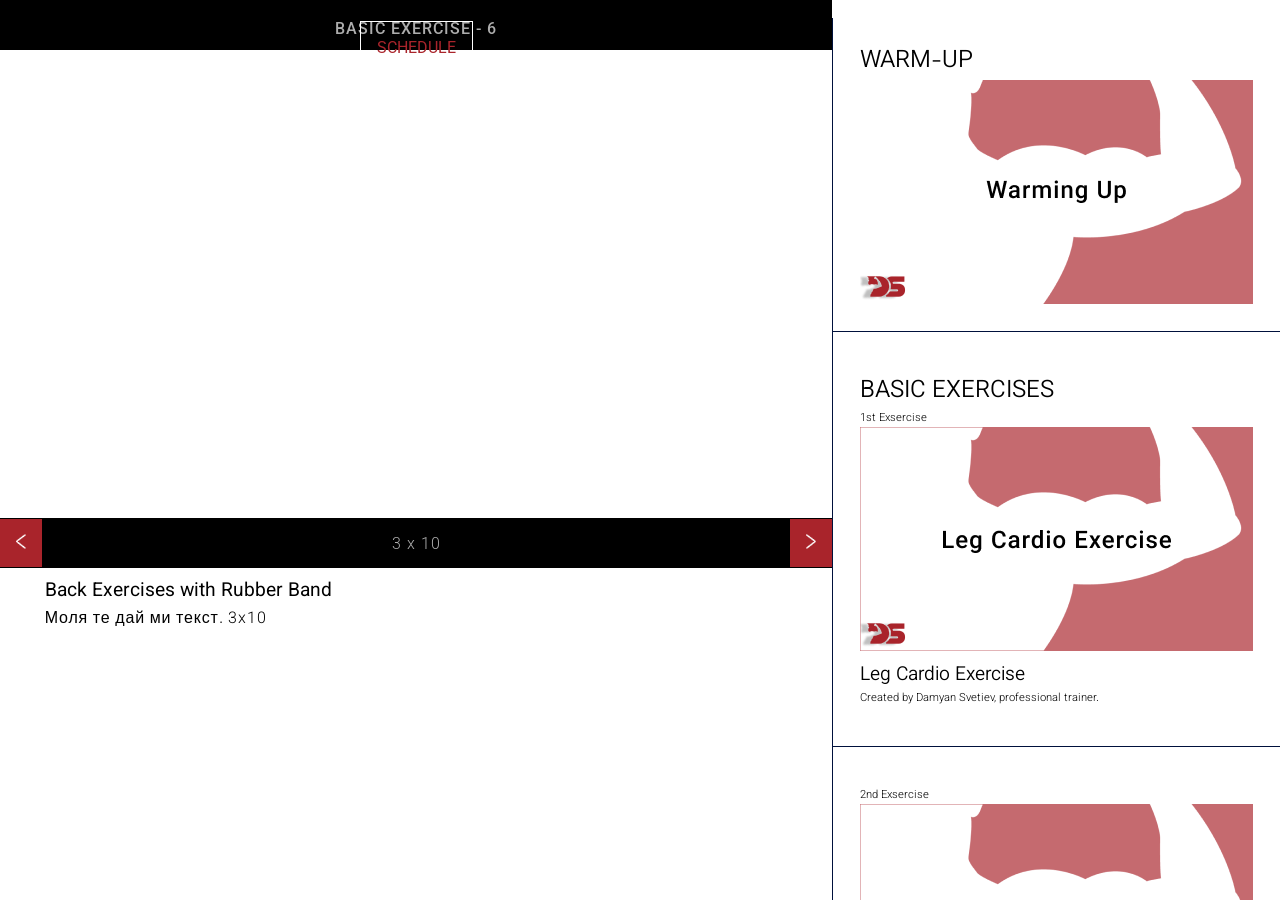
<file: HTML/BASIC-2/basic-6.html>
<!DOCTYPE html>
<html lang="en">
<head>
    <meta charset="UTF-8">
    <meta name="viewport" content="width=device-width, initial-scale=1.0">
    <link rel="stylesheet" href="../../CSS/warm-up.css">
    <link rel="icon" type="image/x-icon" href="../../images/testining/tittle-logo.png">
    <title>DS-Training</title>
</head>
<body>
    <div class="top-basic-tab-wind-container"> 
    <div class="mob-head-container">
        <header>
            <h1 class="out">WARM-UP</h1>
            <h1>BASIC EXERCISE - 6</h1>
            <a href="../MY-SCHEDULE/my-schedule-Tue.html">SCHEDULE</a>
        </header>
        <div style="position:relative;padding-top:56.25%;"><iframe src="https://iframe.mediadelivery.net/embed/481750/fa777599-be9e-4d64-b8f5-544681b22930?autoplay=false&loop=true&muted=true&preload=true&responsive=true" loading="lazy" style="border:0;position:absolute;top:0;height:100%;width:100%;" allow="accelerometer;gyroscope;autoplay;encrypted-media;picture-in-picture;" allowfullscreen="true"></iframe></div>
        <footer>
            <a href="../BASIC-2/basic-5.html" class="back">
                <img src="../../images/testining/back.png" loading="lazy"  alt="">
            </a>
            <p>3 x 10</p>
            <a href="../BASIC-2/basic-7.html" class="next">
                <img src="../../images/testining/next.png" loading="lazy"  alt="">
            </a>
        </footer>
    </div>
    
    <div class="explanation">
        
        
        <h1>Back Exercises with Rubber Band</h1>
        <p>Моля те дай ми текст. <span>3x10</span> </p>
        
    </div>
    </div>

<div class="tab-wind-container">   
<main-video-container>
    <div class="main-video-content">
        <div class="video-warm-up-container">
            <div class="video-warm-up-title">
                <h1>WARM-UP</h1>
            </div>
            <div class="video-warm-up">
                <a href="../WARM-UP/warm-up-Tue.html">
                    <img src="../../images/testining/warm-up.png" loading="lazy"  alt="">
                </a>
            </div>
            <div class="video-created"> 
            <div class="video-warm-up-sub-title">
                <h2>Body warm-up exercises</h2>
            </div>
            <div class="created-by-ds">
                <p>Created by Damyan Svetiev, professional trainer.</p>
            </div>
            </div>
        </div>
    </div>

    <div class="main-video-content ">
        <div class="video-basic-exsercises-container">
            <div class="video-basic-exsercises-title">
                <h1>BASIC EXERCISES</h1>
            </div>
            <div class="exercises-number"><p>1st Exsercise</p></div>
            <div class="video-warm-up">
                <a href="../BASIC-2/basic-1.html">
                    <img src="../../images/testining/Leg Cardio Exercise.png" loading="lazy"  alt="">
                </a>
            </div>
            <div class="video-warm-up-sub-title">
                <h2>Leg Cardio Exercise</h2>
            </div>
            <div class="created-by-ds margin-bottom">
                <p>Created by Damyan Svetiev, professional trainer.</p>
            </div>
        </div>
    </div>

    <div class="main-video-content">
        <div class="video-basic-exsercises-container">
            <div class="exercises-number"><p>2nd Exsercise</p></div>
            <div class="video-warm-up">
                <a href="../BASIC-2/basic-2.html">
                    <img src="../../images/testining/cardioExercise-video.png" loading="lazy"  alt="">
                </a>
            </div>
            <div class="video-warm-up-sub-title">
                <h2>Cardio Exercise</h2>
            </div>
            <div class="created-by-ds margin-bottom">
                <p>Created by Damyan Svetiev, professional trainer.</p>
            </div>
        </div>
    </div>

    <div class="main-video-content">
        <div class="video-basic-exsercises-container">
            <div class="exercises-number"><p>3th Exsercise</p></div>
            <div class="video-warm-up">
                <a href="../BASIC-2/basic-3.html">
                    <img src="../../images/testining/leg-video.png" loading="lazy"  alt="">
                </a>
            </div>
            <div class="video-warm-up-sub-title">
                <h2>legs Exercise</h2>
            </div>
            <div class="created-by-ds margin-bottom">
                <p>Created by Damyan Svetiev, professional trainer.</p>
            </div>
        </div>
    </div>

    <div class="main-video-content">
        <div class="video-basic-exsercises-container">
            <div class="exercises-number"><p>4th Exsercise</p></div>
            <div class="video-warm-up">
                <a href="../BASIC-2/basic-4.html">
                    <img src="../../images/testining/leg-video.png" loading="lazy"  alt="">
                </a>
            </div>
            <div class="video-warm-up-sub-title">
                <h2>legs Exercise</h2>
            </div>
            <div class="created-by-ds margin-bottom">
                <p>Created by Damyan Svetiev, professional trainer.</p>
            </div>
        </div>
    </div>

    <div class="main-video-content">
        <div class="video-basic-exsercises-container">
            <div class="exercises-number"><p>5th Exsercise</p></div>
            <div class="video-warm-up">
                <a href="../BASIC-2/basic-5.html">
                    <img src="../../images/testining/hamstring-video.png" loading="lazy" >
                </a>
            </div>
            <div class="video-warm-up-sub-title">
                <h2>Hamstring Exercise</h2>
            </div>
            <div class="created-by-ds margin-bottom">
                <p>Created by Damyan Svetiev, professional trainer.</p>
            </div>
        </div>
    </div>

    <div class="main-video-content">
        <div class="video-basic-exsercises-container">
            <div class="exercises-number"><p>6th Exsercise</p></div>
            <div class="video-warm-up">
                <a href="../BASIC-2/basic-6.html">
                    <img src="../../images/testining/cardioNOW.png" loading="lazy"  alt="">
                </a>
            </div>
            <div class="video-warm-up-sub-title">
                <h2>Calf Exercise</h2>
            </div>
            <div class="created-by-ds margin-bottom">
                <p>Created by Damyan Svetiev, professional trainer.</p>
            </div>
        </div>
    </div>

    <div class="main-video-content">
        <div class="video-basic-exsercises-container">
            <div class="exercises-number"><p>7th Exsercise</p></div>
            <div class="video-warm-up">
                <a href="../BASIC-2/basic-7.html">
                    <img src="../../images/testining/abs.png" loading="lazy"  alt="">
                </a>
            </div>
            <div class="video-warm-up-sub-title">
                <h2>Abs Exercise</h2>
            </div>
            <div class="created-by-ds margin-bottom">
                <p>Created by Damyan Svetiev, professional trainer.</p>
            </div>
        </div>
    </div>
    
    
</main-video-container>


<div class="smootie">
    <p>Another great workout, Bravo! <br>
Enjoy your smoothie </p>
    <img src="../../images/бяло.png" alt="">
</div>
</div>





















</body>
</html>
</file>
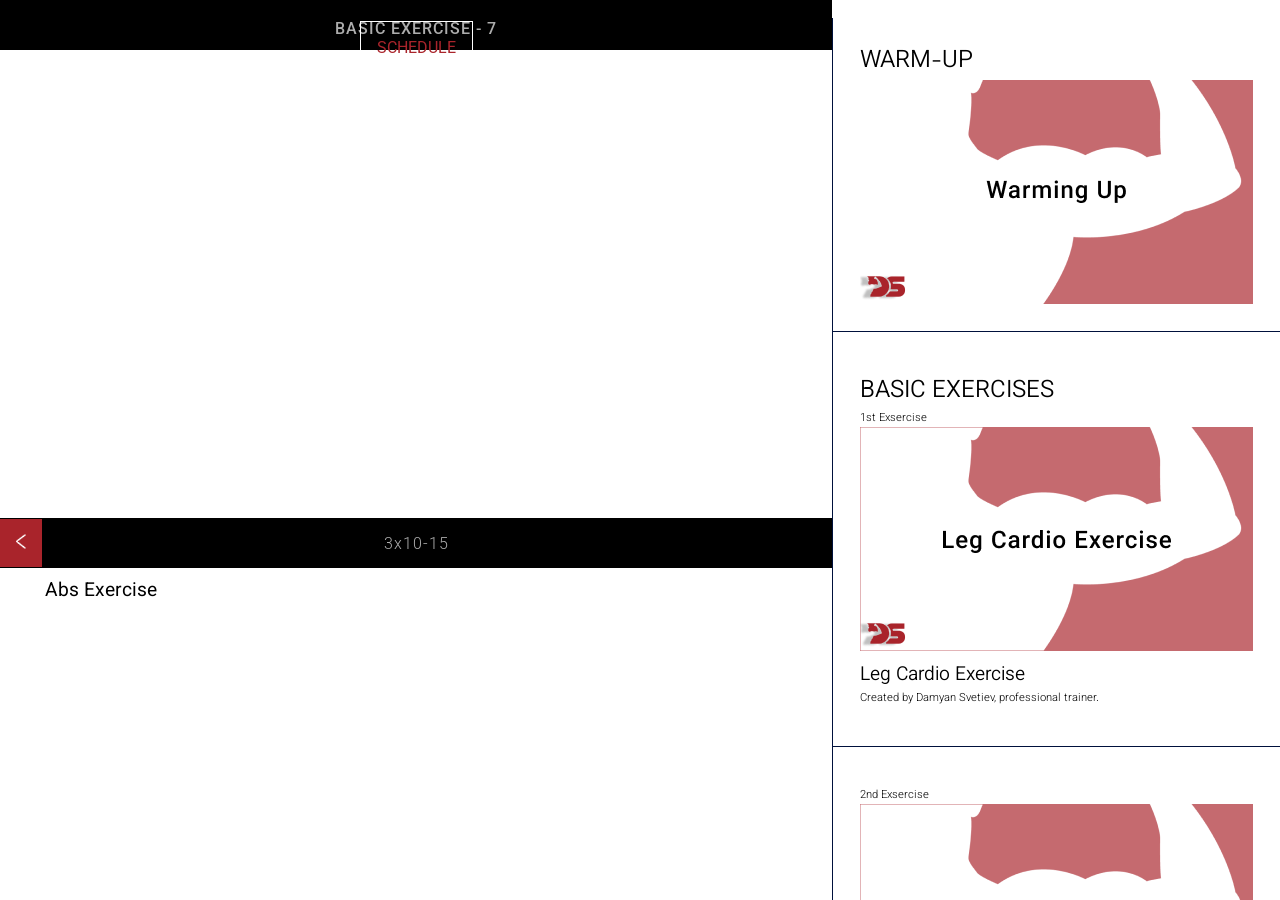
<file: HTML/BASIC-2/basic-7.html>
<!DOCTYPE html>
<html lang="en">
<head>
    <meta charset="UTF-8">
    <meta name="viewport" content="width=device-width, initial-scale=1.0">
    <link rel="stylesheet" href="../../CSS/warm-up.css">
    <link rel="icon" type="image/x-icon" href="../../images/testining/tittle-logo.png">
    <title>DS-Training</title>
</head>
<body>
    <div class="top-basic-tab-wind-container"> 
    <div class="mob-head-container">
        <header>
            <h1 class="out">WARM-UP</h1>
            <h1>BASIC EXERCISE - 7</h1>
            <a href="../MY-SCHEDULE/my-schedule-Tue.html">SCHEDULE</a>
        </header>
        <div style="position:relative;padding-top:56.25%;"><iframe src="https://iframe.mediadelivery.net/embed/496122/b51be8d1-8adb-4e4f-8fa4-840101e1994e?autoplay=false&loop=true&muted=true&preload=true&responsive=true" loading="lazy" style="border:0;position:absolute;top:0;height:100%;width:100%;" allow="accelerometer;gyroscope;autoplay;encrypted-media;picture-in-picture;" allowfullscreen="true"></iframe></div>
        <footer>
            <a href="../BASIC-2/basic-6.html" class="back">
                <img src="../../images/testining/back.png" loading="lazy"  alt="">
            </a>
            <p>3x10-15</p>
            <a style="opacity: 0;" href="#" class="next">
                <img src="../../images/testining/next.png" loading="lazy"  alt="">
            </a>
        </footer>
    </div>
    
    <div class="explanation">
        
        
        <h1>Abs Exercise</h1>
        <p><span></span></p>
        
    </div>
    </div>

<div class="tab-wind-container">  
<main-video-container>
    <div class="main-video-content">
        <div class="video-warm-up-container">
            <div class="video-warm-up-title">
                <h1>WARM-UP</h1>
            </div>
            <div class="video-warm-up">
                <a href="../WARM-UP/warm-up-Tue.html">
                    <img src="../../images/testining/warm-up.png" loading="lazy"  alt="">
                </a>
            </div>
            <div class="video-created"> 
            <div class="video-warm-up-sub-title">
                <h2>Body warm-up exercises</h2>
            </div>
            <div class="created-by-ds">
                <p>Created by Damyan Svetiev, professional trainer.</p>
            </div>
            </div>
        </div>
    </div>

    <div class="main-video-content ">
        <div class="video-basic-exsercises-container">
            <div class="video-basic-exsercises-title">
                <h1>BASIC EXERCISES</h1>
            </div>
            <div class="exercises-number"><p>1st Exsercise</p></div>
            <div class="video-warm-up">
                <a href="../BASIC-2/basic-1.html">
                    <img src="../../images/testining/Leg Cardio Exercise.png" loading="lazy"  alt="">
                </a>
            </div>
            <div class="video-warm-up-sub-title">
                <h2>Leg Cardio Exercise</h2>
            </div>
            <div class="created-by-ds margin-bottom">
                <p>Created by Damyan Svetiev, professional trainer.</p>
            </div>
        </div>
    </div>

    <div class="main-video-content">
        <div class="video-basic-exsercises-container">
            <div class="exercises-number"><p>2nd Exsercise</p></div>
            <div class="video-warm-up">
                <a href="../BASIC-2/basic-2.html">
                    <img src="../../images/testining/cardioExercise-video.png" loading="lazy"  alt="">
                </a>
            </div>
            <div class="video-warm-up-sub-title">
                <h2>Cardio Exercise</h2>
            </div>
            <div class="created-by-ds margin-bottom">
                <p>Created by Damyan Svetiev, professional trainer.</p>
            </div>
        </div>
    </div>

    <div class="main-video-content">
        <div class="video-basic-exsercises-container">
            <div class="exercises-number"><p>3th Exsercise</p></div>
            <div class="video-warm-up">
                <a href="../BASIC-2/basic-3.html">
                    <img src="../../images/testining/leg-video.png" loading="lazy"  alt="">
                </a>
            </div>
            <div class="video-warm-up-sub-title">
                <h2>legs Exercise</h2>
            </div>
            <div class="created-by-ds margin-bottom">
                <p>Created by Damyan Svetiev, professional trainer.</p>
            </div>
        </div>
    </div>

    <div class="main-video-content">
        <div class="video-basic-exsercises-container">
            <div class="exercises-number"><p>4th Exsercise</p></div>
            <div class="video-warm-up">
                <a href="../BASIC-2/basic-4.html">
                    <img src="../../images/testining/leg-video.png" loading="lazy"  alt="">
                </a>
            </div>
            <div class="video-warm-up-sub-title">
                <h2>legs Exercise</h2>
            </div>
            <div class="created-by-ds margin-bottom">
                <p>Created by Damyan Svetiev, professional trainer.</p>
            </div>
        </div>
    </div>

    <div class="main-video-content">
        <div class="video-basic-exsercises-container">
            <div class="exercises-number"><p>5th Exsercise</p></div>
            <div class="video-warm-up">
                <a href="../BASIC-2/basic-5.html">
                    <img src="../../images/testining/hamstring-video.png" loading="lazy" >
                </a>
            </div>
            <div class="video-warm-up-sub-title">
                <h2>Hamstring Exercise</h2>
            </div>
            <div class="created-by-ds margin-bottom">
                <p>Created by Damyan Svetiev, professional trainer.</p>
            </div>
        </div>
    </div>

    <div class="main-video-content">
        <div class="video-basic-exsercises-container">
            <div class="exercises-number"><p>6th Exsercise</p></div>
            <div class="video-warm-up">
                <a href="../BASIC-2/basic-6.html">
                    <img src="../../images/testining/calf-video.png" loading="lazy"  alt="">
                </a>
            </div>
            <div class="video-warm-up-sub-title">
                <h2>Calf Exercise</h2>
            </div>
            <div class="created-by-ds margin-bottom">
                <p>Created by Damyan Svetiev, professional trainer.</p>
            </div>
        </div>
    </div>

    <div class="main-video-content">
        <div class="video-basic-exsercises-container">
            <div class="exercises-number"><p>7th Exsercise</p></div>
            <div class="video-warm-up">
                <a href="../BASIC-2/basic-7.html">
                    <img src="../../images/testining/cardioNOW.png" loading="lazy"  alt="">
                </a>
            </div>
            <div class="video-warm-up-sub-title">
                <h2>Abs Exercise</h2>
            </div>
            <div class="created-by-ds margin-bottom">
                <p>Created by Damyan Svetiev, professional trainer.</p>
            </div>
        </div>
    </div>

    
    
    
    
</main-video-container>


<div class="smootie">
    <p>Another great workout, Bravo! <br>
Enjoy your smoothie </p>
    <img src="../../images/бяло.png" alt="">
</div>
</div>





















</body>
</html>
</file>
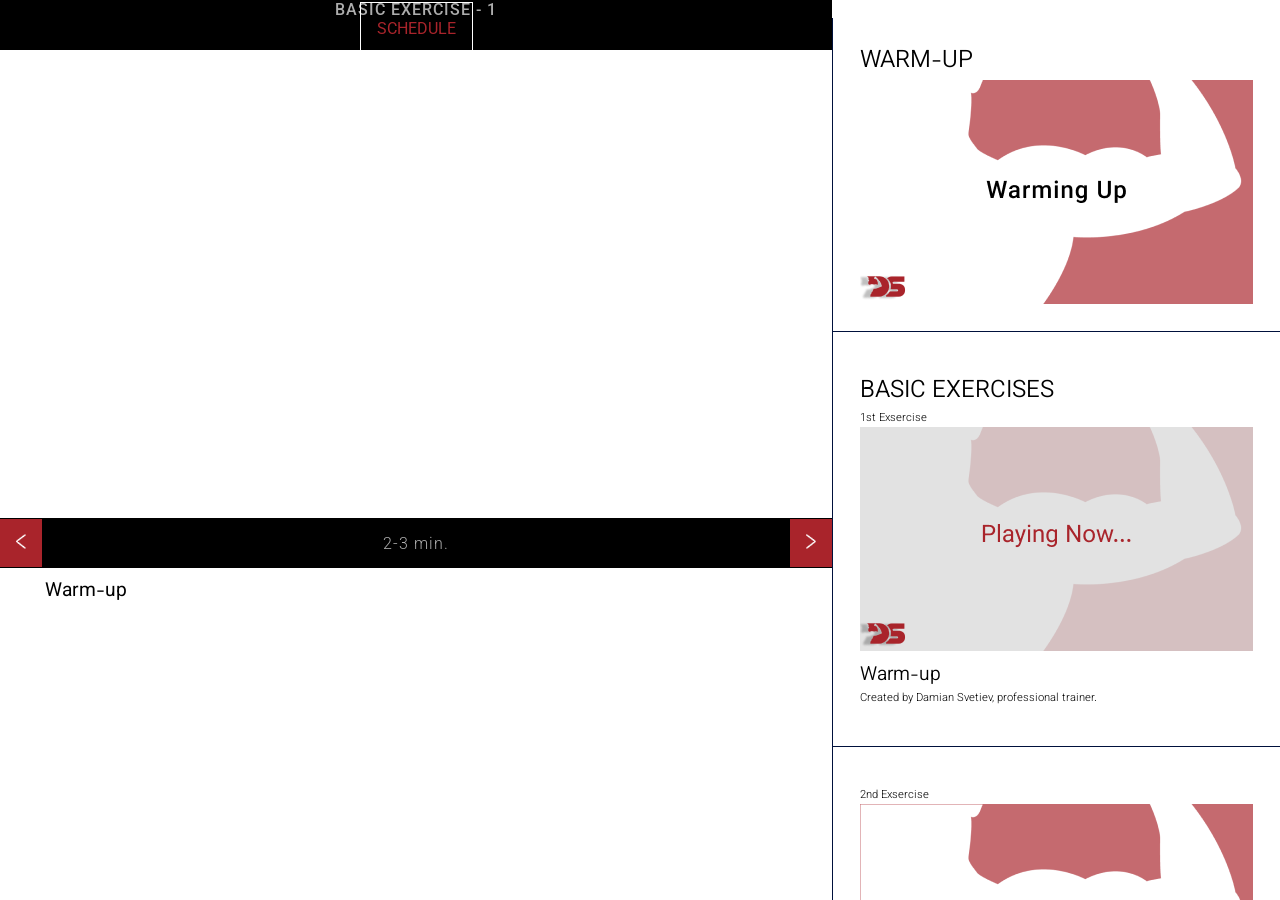
<file: HTML/BASIC-4-Thursday/basic-1.html>
<!DOCTYPE html>
<html lang="en">
<head>
    <meta charset="UTF-8">
    <meta name="viewport" content="width=device-width, initial-scale=1.0">
    <link rel="stylesheet" href="../../CSS/warm-up.css">
    <link rel="icon" type="image/x-icon" href="../../images/testining/tittle-logo.png">
    <title>DS-Training</title>
</head>
<body>
    <div class="top-basic-tab-wind-container"> 
    <div class="mob-head-container">
        <header>
            <h1 class="out"></h1>
            <h1>BASIC EXERCISE - 1</h1>
            <a href="../MY-SCHEDULE/my-schedule-Thu.html" >SCHEDULE</a>
        </header>
        <div style="position:relative;padding-top:56.25%;"><iframe src="https://iframe.mediadelivery.net/embed/496122/8b645bb4-8e0c-4f86-8e9c-feed048aee72?autoplay=false&loop=true&muted=true&preload=true&responsive=true" loading="lazy" style="border:0;position:absolute;top:0;height:100%;width:100%;" allow="accelerometer;gyroscope;autoplay;encrypted-media;picture-in-picture;" allowfullscreen="true"></iframe></div>
        <footer>
            <a href="../WARM-UP/warm-up-Thu.html" class="back">
                <img src="../../images/testining/back.png" alt="">
            </a>
            <p>2-3 min.</p>
            <a href="../BASIC-4-Thursday/basic-2.html" class="next">
                <img src="../../images/testining/next.png" alt="">
            </a>
        </footer>
    </div>
    
    <div class="explanation">
        
        <h1>Warm-up</h1>
        <p></p>
        
    </div>
    </div>

<div class="tab-wind-container">   
<main-video-container>
    <div class="main-video-content">
        <div class="video-warm-up-container">
            <div class="video-warm-up-title">
                <h1>WARM-UP</h1>
            </div>
            <div class="video-warm-up">
                <a href="../WARM-UP/warm-up-Thu.html">
                    <img src="../../images/testining/warm-up.png" alt="">
                </a>
            </div>
            <div class="video-created"> 
            <div class="video-warm-up-sub-title">
                <h2>Body warm-up exercises</h2>
            </div>
            <div class="created-by-ds">
                <p>Created by Damian Svetiev, professional trainer.</p>
            </div>
            </div>
        </div>
    </div>

    <div class="main-video-content ">
        <div class="video-basic-exsercises-container">
            <div class="video-basic-exsercises-title">
                <h1>BASIC EXERCISES</h1>
            </div>
            <div class="exercises-number"><p>1st Exsercise</p></div>
            <div class="video-warm-up">
                <a href="../BASIC-4-Thursday/basic-1.html">
                    <img src="../../images/testining/cardioNOW.png" alt="">
                </a>
            </div>
            <div class="video-warm-up-sub-title">
                <h2>Warm-up</h2>
            </div>
            <div class="created-by-ds margin-bottom">
                <p>Created by Damian Svetiev, professional trainer.</p>
            </div>
        </div>
    </div>

    <div class="main-video-content">
        <div class="video-basic-exsercises-container">
            <div class="exercises-number"><p>2nd Exsercise</p></div>
            <div class="video-warm-up">
                <a href="../BASIC-4-Thursday/basic-2.html">
                    <img src="../../images/testining/chest-non.png" alt="">
                </a>
            </div>
            <div class="video-warm-up-sub-title">
                <h2>Chest Exercise</h2>
            </div>
            <div class="created-by-ds margin-bottom">
                <p>Created by Damian Svetiev, professional trainer.</p>
            </div>
        </div>
    </div>

    <div class="main-video-content">
        <div class="video-basic-exsercises-container">
            <div class="exercises-number"><p>3th Exsercise</p></div>
            <div class="video-warm-up">
                <a href="../BASIC-4-Thursday/basic-3.html">
                    <img src="../../images/testining/Chest&Triceps-video.png" alt="">
                </a>
            </div>
            <div class="video-warm-up-sub-title">
                <h2>Chest & Triceps Exercise</h2>
            </div>
            <div class="created-by-ds margin-bottom">
                <p>Created by Damian Svetiev, professional trainer.</p>
            </div>
        </div>
    </div>

    <div class="main-video-content">
        <div class="video-basic-exsercises-container">
            <div class="exercises-number"><p>4th Exsercise</p></div>
            <div class="video-warm-up">
                <a href="../BASIC-4-Thursday/basic-4.html">
                    <img src="../../images/testining/chest-non.png" alt="">
                </a>
            </div>
            <div class="video-warm-up-sub-title">
                <h2>Chest exercise</h2>
            </div>
            <div class="created-by-ds margin-bottom">
                <p>Created by Damian Svetiev, professional trainer.</p>
            </div>
        </div>
    </div>

    <div class="main-video-content">
        <div class="video-basic-exsercises-container">
            <div class="exercises-number"><p>5th Exsercise</p></div>
            <div class="video-warm-up">
                <a href="../BASIC-4-Thursday/basic-5.html">
                    <img src="../../images/testining/shoulder exercise - video.png">
                </a>
            </div>
            <div class="video-warm-up-sub-title">
                <h2>Shoulder Exercise</h2>
            </div>
            <div class="created-by-ds margin-bottom">
                <p>Created by Damian Svetiev, professional trainer.</p>
            </div>
        </div>
    </div>

    <div class="main-video-content">
        <div class="video-basic-exsercises-container">
            <div class="exercises-number"><p>6th Exsercise</p></div>
            <div class="video-warm-up">
                <a href="../BASIC-4-Thursday/basic-6.html">
                    <img src="../../images/testining/Middle Shoulder Exercise - video.png" alt="">
                </a>
            </div>
            <div class="video-warm-up-sub-title">
                <h2>Middle Shoulder Exercise</h2>
            </div>
            <div class="created-by-ds margin-bottom">
                <p>Created by Damian Svetiev, professional trainer.</p>
            </div>
        </div>
    </div>

    <div class="main-video-content">
        <div class="video-basic-exsercises-container">
            <div class="exercises-number"><p>7th Exsercise</p></div>
            <div class="video-warm-up">
                <a href="../BASIC-4-Thursday/basic-7.html">
                    <img src="../../images/testining/Triceps exercise - video.png" alt="">
                </a>
            </div>
            <div class="video-warm-up-sub-title">
                <h2>Triceps exercise</h2>
            </div>
            <div class="created-by-ds margin-bottom">
                <p>Created by Damian Svetiev, professional trainer.</p>
            </div>
        </div>
    </div>

    <div class="main-video-content">
        <div class="video-basic-exsercises-container">
            <div class="exercises-number"><p>8th Exsercise</p></div>
            <div class="video-warm-up">
                <a href="../BASIC-4-Thursday/basic-8.html">
                    <img src="../../images/testining/abs.png" alt="">
                </a>
            </div>
            <div class="video-warm-up-sub-title">
                <h2>Abs Exercise</h2>
            </div>
            <div class="created-by-ds margin-bottom">
                <p>Created by Damian Svetiev, professional trainer.</p>
            </div>
        </div>
    </div>
</main-video-container>


<div class="smootie">
    <p>Another great workout, Bravo! <br>
Enjoy your smoothie </p>
    <img src="../../images/бяло.png" alt="">
</div>
</div>

</body>
</html>
</file>
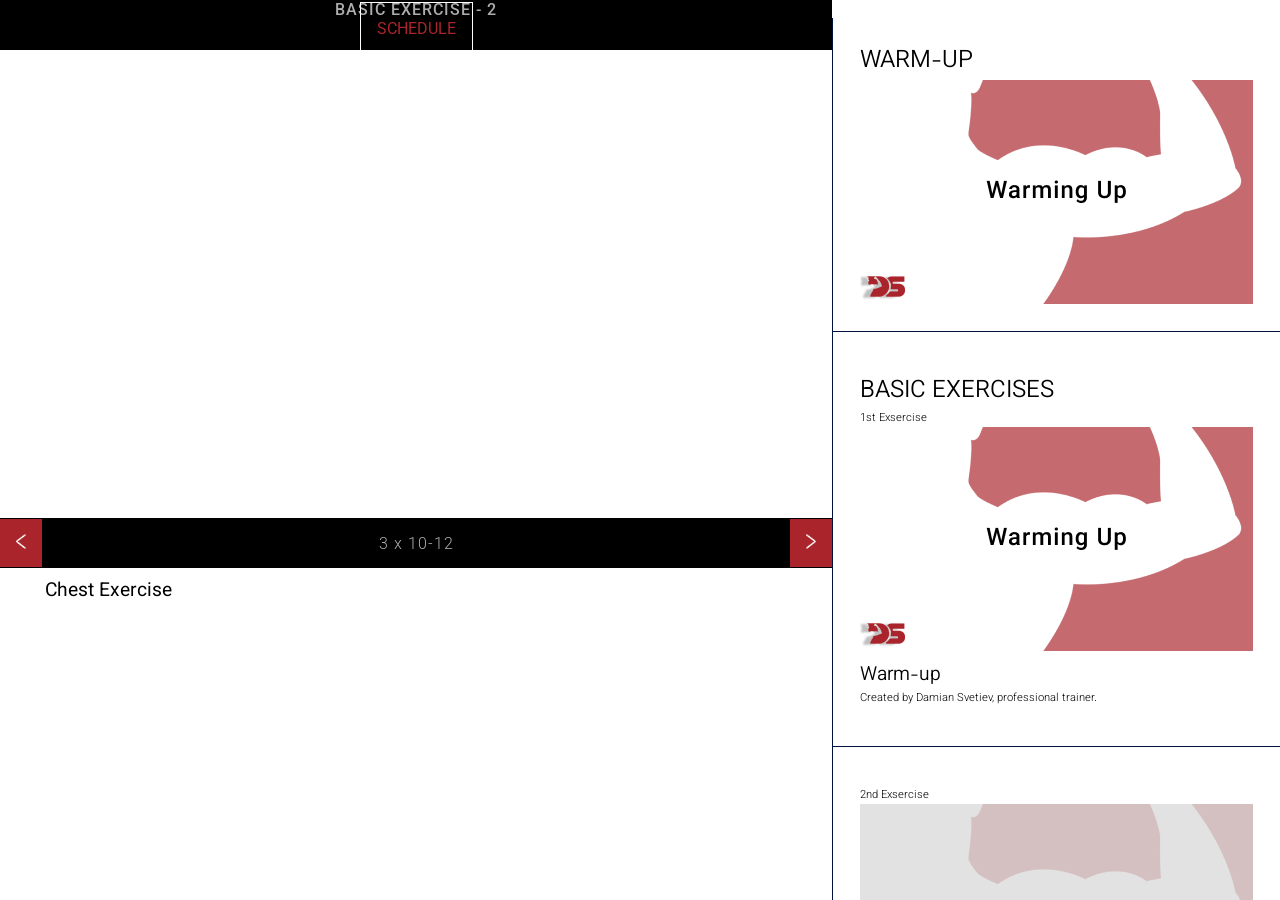
<file: HTML/BASIC-4-Thursday/basic-2.html>
<!DOCTYPE html>
<html lang="en">
<head>
    <meta charset="UTF-8">
    <meta name="viewport" content="width=device-width, initial-scale=1.0">
    <link rel="stylesheet" href="../../CSS/warm-up.css">
    <link rel="icon" type="image/x-icon" href="../../images/testining/tittle-logo.png">
    <title>DS-Training</title>
</head>
<body>
    <div class="top-basic-tab-wind-container"> 
    <div class="mob-head-container">
        <header>
            <h1 class="out"></h1>
            <h1>BASIC EXERCISE - 2</h1>
            <a href="../MY-SCHEDULE/my-schedule-Thu.html" >SCHEDULE</a>
        </header>
        <div style="position:relative;padding-top:56.25%;"><iframe src="https://iframe.mediadelivery.net/embed/496122/1947d790-4674-4fda-8067-189e90356bf9?autoplay=false&loop=true&muted=true&preload=true&responsive=true" loading="lazy" style="border:0;position:absolute;top:0;height:100%;width:100%;" allow="accelerometer;gyroscope;autoplay;encrypted-media;picture-in-picture;" allowfullscreen="true"></iframe></div>
        <footer>
            <a href="../BASIC-4-Thursday/basic-1.html" class="back">
                <img src="../../images/testining/back.png" alt="">
            </a>
            <p>3 x 10-12</p>
            <a href="../BASIC-4-Thursday/basic-3.html" class="next">
                <img src="../../images/testining/next.png" alt="">
            </a>
        </footer>
    </div>
    
    <div class="explanation">
        
        <h1>Chest Exercise</h1>
        <p></p>
        
    </div>
    </div>

<div class="tab-wind-container">   
<main-video-container>
    <div class="main-video-content">
        <div class="video-warm-up-container">
            <div class="video-warm-up-title">
                <h1>WARM-UP</h1>
            </div>
            <div class="video-warm-up">
                <a href="../WARM-UP/warm-up-Thu.html">
                    <img src="../../images/testining/warm-up.png" alt="">
                </a>
            </div>
            <div class="video-created"> 
            <div class="video-warm-up-sub-title">
                <h2>Body warm-up exercises</h2>
            </div>
            <div class="created-by-ds">
                <p>Created by Damian Svetiev, professional trainer.</p>
            </div>
            </div>
        </div>
    </div>

    <div class="main-video-content ">
        <div class="video-basic-exsercises-container">
            <div class="video-basic-exsercises-title">
                <h1>BASIC EXERCISES</h1>
            </div>
            <div class="exercises-number"><p>1st Exsercise</p></div>
            <div class="video-warm-up">
                <a href="../BASIC-4-Thursday/basic-1.html">
                    <img src="../../images/testining/warm-up.png" alt="">
                </a>
            </div>
            <div class="video-warm-up-sub-title">
                <h2>Warm-up</h2>
            </div>
            <div class="created-by-ds margin-bottom">
                <p>Created by Damian Svetiev, professional trainer.</p>
            </div>
        </div>
    </div>

    <div class="main-video-content">
        <div class="video-basic-exsercises-container">
            <div class="exercises-number"><p>2nd Exsercise</p></div>
            <div class="video-warm-up">
                <a href="../BASIC-4-Thursday/basic-2.html">
                    <img src="../../images/testining/cardioNOW.png" alt="">
                </a>
            </div>
            <div class="video-warm-up-sub-title">
                <h2>Chest Exercise</h2>
            </div>
            <div class="created-by-ds margin-bottom">
                <p>Created by Damian Svetiev, professional trainer.</p>
            </div>
        </div>
    </div>

    <div class="main-video-content">
        <div class="video-basic-exsercises-container">
            <div class="exercises-number"><p>3th Exsercise</p></div>
            <div class="video-warm-up">
                <a href="../BASIC-4-Thursday/basic-3.html">
                    <img src="../../images/testining/Chest&Triceps-video.png" alt="">
                </a>
            </div>
            <div class="video-warm-up-sub-title">
                <h2>Chest & Triceps Exercise</h2>
            </div>
            <div class="created-by-ds margin-bottom">
                <p>Created by Damian Svetiev, professional trainer.</p>
            </div>
        </div>
    </div>

    <div class="main-video-content">
        <div class="video-basic-exsercises-container">
            <div class="exercises-number"><p>4th Exsercise</p></div>
            <div class="video-warm-up">
                <a href="../BASIC-4-Thursday/basic-4.html">
                    <img src="../../images/testining/chest-non.png" alt="">
                </a>
            </div>
            <div class="video-warm-up-sub-title">
                <h2>Chest exercise</h2>
            </div>
            <div class="created-by-ds margin-bottom">
                <p>Created by Damian Svetiev, professional trainer.</p>
            </div>
        </div>
    </div>

    <div class="main-video-content">
        <div class="video-basic-exsercises-container">
            <div class="exercises-number"><p>5th Exsercise</p></div>
            <div class="video-warm-up">
                <a href="../BASIC-4-Thursday/basic-5.html">
                    <img src="../../images/testining/shoulder exercise - video.png">
                </a>
            </div>
            <div class="video-warm-up-sub-title">
                <h2>Shoulder Exercise</h2>
            </div>
            <div class="created-by-ds margin-bottom">
                <p>Created by Damian Svetiev, professional trainer.</p>
            </div>
        </div>
    </div>

    <div class="main-video-content">
        <div class="video-basic-exsercises-container">
            <div class="exercises-number"><p>6th Exsercise</p></div>
            <div class="video-warm-up">
                <a href="../BASIC-4-Thursday/basic-6.html">
                    <img src="../../images/testining/Middle Shoulder Exercise - video.png" alt="">
                </a>
            </div>
            <div class="video-warm-up-sub-title">
                <h2>Middle Shoulder Exercise</h2>
            </div>
            <div class="created-by-ds margin-bottom">
                <p>Created by Damian Svetiev, professional trainer.</p>
            </div>
        </div>
    </div>

    <div class="main-video-content">
        <div class="video-basic-exsercises-container">
            <div class="exercises-number"><p>7th Exsercise</p></div>
            <div class="video-warm-up">
                <a href="../BASIC-4-Thursday/basic-7.html">
                    <img src="../../images/testining/Triceps exercise - video.png" alt="">
                </a>
            </div>
            <div class="video-warm-up-sub-title">
                <h2>Triceps exercise</h2>
            </div>
            <div class="created-by-ds margin-bottom">
                <p>Created by Damian Svetiev, professional trainer.</p>
            </div>
        </div>
    </div>

    <div class="main-video-content">
        <div class="video-basic-exsercises-container">
            <div class="exercises-number"><p>8th Exsercise</p></div>
            <div class="video-warm-up">
                <a href="../BASIC-4-Thursday/basic-8.html">
                    <img src="../../images/testining/abs.png" alt="">
                </a>
            </div>
            <div class="video-warm-up-sub-title">
                <h2>Abs Exercise</h2>
            </div>
            <div class="created-by-ds margin-bottom">
                <p>Created by Damian Svetiev, professional trainer.</p>
            </div>
        </div>
    </div>
</main-video-container>


<div class="smootie">
    <p>Another great workout, Bravo! <br>
Enjoy your smoothie </p>
    <img src="../../images/бяло.png" alt="">
</div>
</div>

</body>
</html>
</file>
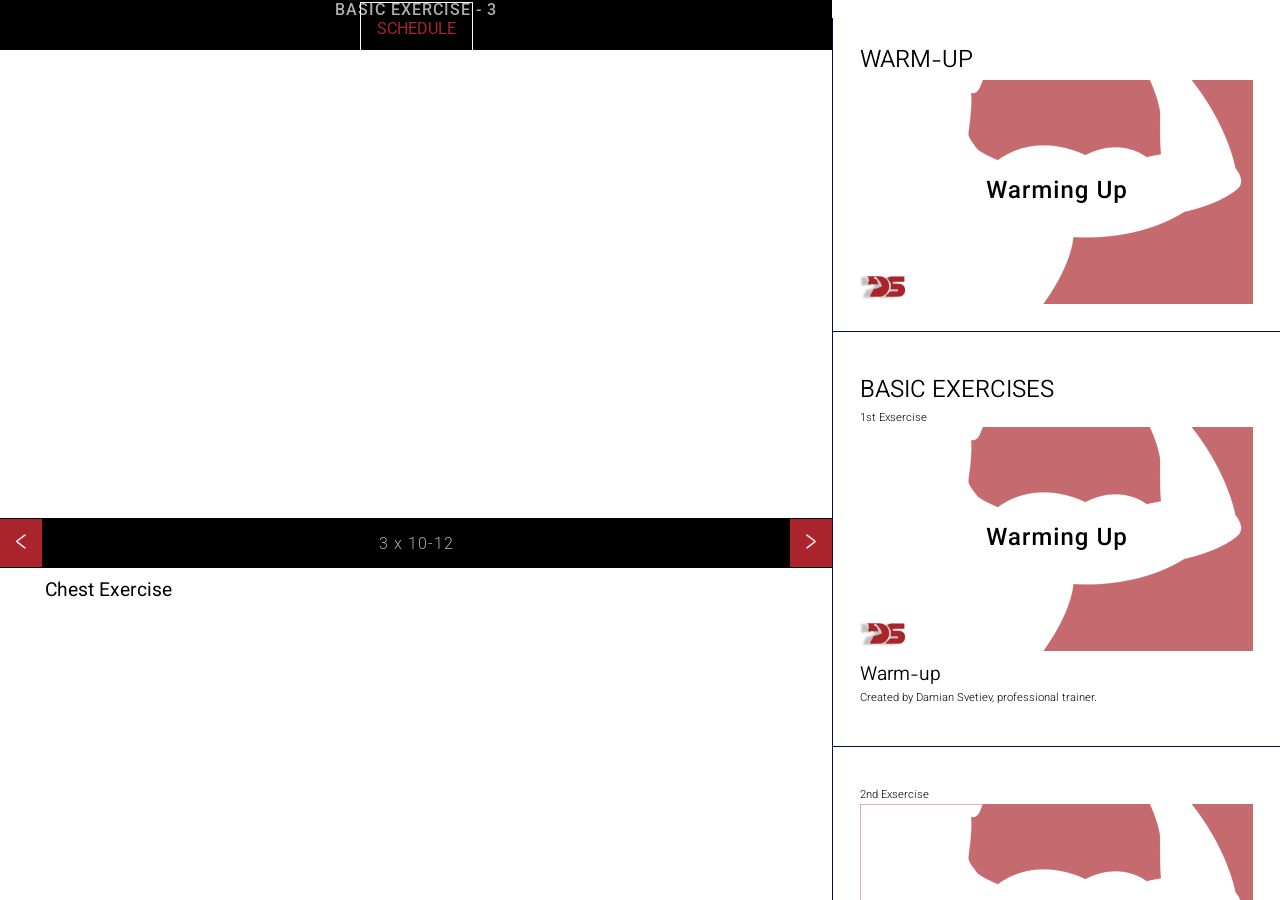
<file: HTML/BASIC-4-Thursday/basic-3.html>
<!DOCTYPE html>
<html lang="en">
<head>
    <meta charset="UTF-8">
    <meta name="viewport" content="width=device-width, initial-scale=1.0">
    <link rel="stylesheet" href="../../CSS/warm-up.css">
    <link rel="icon" type="image/x-icon" href="../../images/testining/tittle-logo.png">
    <title>DS-Training</title>
</head>
<body>
    <div class="top-basic-tab-wind-container"> 
    <div class="mob-head-container">
        <header>
            <h1 class="out"></h1>
            <h1>BASIC EXERCISE - 3</h1>
            <a href="../MY-SCHEDULE/my-schedule-Thu.html" >SCHEDULE</a>
        </header>
        <div style="position:relative;padding-top:56.25%;"><iframe src="https://iframe.mediadelivery.net/embed/496122/ac4d247f-9dd3-4242-b6da-3c153aceb9f6?autoplay=false&loop=true&muted=true&preload=true&responsive=true" loading="lazy" style="border:0;position:absolute;top:0;height:100%;width:100%;" allow="accelerometer;gyroscope;autoplay;encrypted-media;picture-in-picture;" allowfullscreen="true"></iframe></div>
        <footer>
            <a href="../BASIC-4-Thursday/basic-2.html" class="back">
                <img src="../../images/testining/back.png" alt="">
            </a>
            <p>3 x 10-12</p>
            <a href="../BASIC-4-Thursday/basic-4.html" class="next">
                <img src="../../images/testining/next.png" alt="">
            </a>
        </footer>
    </div>
    
    <div class="explanation">
        
        <h1>Chest Exercise</h1>
        <p></p>
        
    </div>
    </div>

<div class="tab-wind-container">   
<main-video-container>
    <div class="main-video-content">
        <div class="video-warm-up-container">
            <div class="video-warm-up-title">
                <h1>WARM-UP</h1>
            </div>
            <div class="video-warm-up">
                <a href="../WARM-UP/warm-up-Thu.html">
                    <img src="../../images/testining/warm-up.png" alt="">
                </a>
            </div>
            <div class="video-created"> 
            <div class="video-warm-up-sub-title">
                <h2>Body warm-up exercises</h2>
            </div>
            <div class="created-by-ds">
                <p>Created by Damian Svetiev, professional trainer.</p>
            </div>
            </div>
        </div>
    </div>

    <div class="main-video-content ">
        <div class="video-basic-exsercises-container">
            <div class="video-basic-exsercises-title">
                <h1>BASIC EXERCISES</h1>
            </div>
            <div class="exercises-number"><p>1st Exsercise</p></div>
            <div class="video-warm-up">
                <a href="../BASIC-4-Thursday/basic-1.html">
                    <img src="../../images/testining/warm-up.png" alt="">
                </a>
            </div>
            <div class="video-warm-up-sub-title">
                <h2>Warm-up</h2>
            </div>
            <div class="created-by-ds margin-bottom">
                <p>Created by Damian Svetiev, professional trainer.</p>
            </div>
        </div>
    </div>

    <div class="main-video-content">
        <div class="video-basic-exsercises-container">
            <div class="exercises-number"><p>2nd Exsercise</p></div>
            <div class="video-warm-up">
                <a href="../BASIC-4-Thursday/basic-2.html">
                    <img src="../../images/testining/chest-non.png" alt="">
                </a>
            </div>
            <div class="video-warm-up-sub-title">
                <h2>Chest Exercise</h2>
            </div>
            <div class="created-by-ds margin-bottom">
                <p>Created by Damian Svetiev, professional trainer.</p>
            </div>
        </div>
    </div>

    <div class="main-video-content">
        <div class="video-basic-exsercises-container">
            <div class="exercises-number"><p>3th Exsercise</p></div>
            <div class="video-warm-up">
                <a href="../BASIC-4-Thursday/basic-3.html">
                    <img src="../../images/testining/cardioNOW.png" alt="">
                </a>
            </div>
            <div class="video-warm-up-sub-title">
                <h2>Chest & Triceps Exercise</h2>
            </div>
            <div class="created-by-ds margin-bottom">
                <p>Created by Damian Svetiev, professional trainer.</p>
            </div>
        </div>
    </div>

    <div class="main-video-content">
        <div class="video-basic-exsercises-container">
            <div class="exercises-number"><p>4th Exsercise</p></div>
            <div class="video-warm-up">
                <a href="../BASIC-4-Thursday/basic-4.html">
                    <img src="../../images/testining/chest-non.png" alt="">
                </a>
            </div>
            <div class="video-warm-up-sub-title">
                <h2>Chest exercise</h2>
            </div>
            <div class="created-by-ds margin-bottom">
                <p>Created by Damian Svetiev, professional trainer.</p>
            </div>
        </div>
    </div>

    <div class="main-video-content">
        <div class="video-basic-exsercises-container">
            <div class="exercises-number"><p>5th Exsercise</p></div>
            <div class="video-warm-up">
                <a href="../BASIC-4-Thursday/basic-5.html">
                    <img src="../../images/testining/shoulder exercise - video.png">
                </a>
            </div>
            <div class="video-warm-up-sub-title">
                <h2>Shoulder Exercise</h2>
            </div>
            <div class="created-by-ds margin-bottom">
                <p>Created by Damian Svetiev, professional trainer.</p>
            </div>
        </div>
    </div>

    <div class="main-video-content">
        <div class="video-basic-exsercises-container">
            <div class="exercises-number"><p>6th Exsercise</p></div>
            <div class="video-warm-up">
                <a href="../BASIC-4-Thursday/basic-6.html">
                    <img src="../../images/testining/Middle Shoulder Exercise - video.png" alt="">
                </a>
            </div>
            <div class="video-warm-up-sub-title">
                <h2>Middle Shoulder Exercise</h2>
            </div>
            <div class="created-by-ds margin-bottom">
                <p>Created by Damian Svetiev, professional trainer.</p>
            </div>
        </div>
    </div>

    <div class="main-video-content">
        <div class="video-basic-exsercises-container">
            <div class="exercises-number"><p>7th Exsercise</p></div>
            <div class="video-warm-up">
                <a href="../BASIC-4-Thursday/basic-7.html">
                    <img src="../../images/testining/Triceps exercise - video.png" alt="">
                </a>
            </div>
            <div class="video-warm-up-sub-title">
                <h2>Triceps exercise</h2>
            </div>
            <div class="created-by-ds margin-bottom">
                <p>Created by Damian Svetiev, professional trainer.</p>
            </div>
        </div>
    </div>

    <div class="main-video-content">
        <div class="video-basic-exsercises-container">
            <div class="exercises-number"><p>8th Exsercise</p></div>
            <div class="video-warm-up">
                <a href="../BASIC-4-Thursday/basic-8.html">
                    <img src="../../images/testining/abs.png" alt="">
                </a>
            </div>
            <div class="video-warm-up-sub-title">
                <h2>Abs Exercise</h2>
            </div>
            <div class="created-by-ds margin-bottom">
                <p>Created by Damian Svetiev, professional trainer.</p>
            </div>
        </div>
    </div>
</main-video-container>


<div class="smootie">
    <p>Another great workout, Bravo! <br>
Enjoy your smoothie </p>
    <img src="../../images/бяло.png" alt="">
</div>
</div>

</body>
</html>
</file>
<file: style/nav-bar.css>
@import url("https://fonts.googleapis.com/css2?family=Alex+Brush&family=Alumni+Sans:ital,wght@0,100..900;1,100..900&family=Montserrat:ital,wght@0,100..900;1,100..900&family=Oswald:wght@200..700&family=Poppins:ital,wght@0,100;0,200;0,300;0,400;0,500;0,600;0,700;0,800;0,900;1,100;1,200;1,300;1,400;1,500;1,600;1,700;1,800;1,900&family=Roboto+Condensed:ital,wght@0,100..900;1,100..900&display=swap");

/*  font-family: "Roboto Condensed", sans-serif;
font-family: "Montserrat", sans-serif;
font-family: "Alex Brush", cursive;
font-family: "Oswald", sans-serif;
font-family: "Alumni Sans", sans-serif;
font-family: "Poppins", sans-serif;
*/
*,
*::before,
*::after {
  box-sizing: border-box;
  scrollbar-width: none;
  margin: 0;
  padding: 0;
}

:root {
  --x-width: calc(var(--hamburger-hight) * 1.41421356237);
  --bar-width: 30px;
  --bar-hight: 4px;
  --hamburger-gap: 3px;
  --foreground: #a9242b;
  --background: #4B4B4B;
  --hamburger-margin: 30px;
  --animation-timing: 200ms ease-in-out;
  --hamburger-hight: calc(var(--bar-hight) * 3 + var(--hamburger-gap) * 2);
}

body {
  background-color: #000000;
  max-width: 100dvw;
  overflow-x: hidden;
  border: none;
}

img {
  width: 100%;
}

.hamburger-menu {
  display: flex;
  flex-direction: column;
  gap: var(--hamburger-gap);
  width: max-content;

  position: fixed;
  top: 0;
  left: 0;
  z-index: 999999;
  cursor: pointer;
  padding: 30px;
}

.hamburger-menu:has(input:checked) {
  z-index: 99999;
}

.hamburger-menu::before,
.hamburger-menu::after,
.hamburger-menu input {
  content: "";
  width: var(--bar-width);
  height: var(--bar-hight);
  background-color: var(--background);
  transform-origin: left center;
  transition: opacity var(--animation-timing), width var(--animation-timing),
    rotate var(--animation-timing), translate var(--animation-timing),
    background-color var(--animation-timing);
    
}

.hamburger-menu:has(input:checked)::before {
  rotate: 45deg;
  width: var(--x-width);
  translate: 0 calc(var(--bar-hight) / -2);
  opacity: 1;
}
.hamburger-menu:has(input:checked)::after {
  rotate: -45deg;
  width: var(--x-width);
  translate: 0 calc(var(--bar-hight) / 2);
}

.nav-bar-container {
  height: 40px;
  background-color: #101011;
}

.nav-bar-container input {
  appearance: none;
  outline: none;
  pointer-events: none;
}
.nav-bar-container input:checked {
  opacity: 0;
  width: 0;
}

/* border-image: fill 1 linear-gradient(45deg, hsla(357, 65%, 40%, .5), hsla(0, 0%, 0%, 0.5)); */
.sidebar {
  position: fixed;
  top: 0;
  left: 0;
  transition: translate var(--animation-timing);
  translate: -100%;
  padding: var(--hamburger-margin);
  padding-top: calc(var(--hamburger-hight) + var(--hamburger-margin) + 1rem);
  background-color: #090a0a;
  background-position: center;
  background-repeat: no-repeat;
  text-align: left;
  z-index: 9999;

  color: var(--background);
  width: 100vw;
  height: 100dvh;
  display: flex;
  justify-content: space-around;
  flex-direction: column;
}

.hamburger-menu:has(input:checked) + .sidebar {
  translate: 0;
}

.sidebar li,
.sidebar a {
  text-decoration: none;
  color: white;
  list-style-type: none;
}


nav {
  overflow: auto;
  padding: 100px 0 0;
  min-height: 90%;
  position: fixed;
}

.sidebar a {
  font-size: 2.5rem;
  font-weight: 700;
  text-transform: uppercase;
  font-family: "Oswald", sans-serif;
  font-family: "Alumni Sans", sans-serif;
}

@media (min-width: 500px) {
  .sidebar {
    width: 420px;
    min-height: 100dvh;
  }
}
@media (min-width: 640px) {
  .sidebar {
    width: 420px;
    min-height: 100vh;
  }
}
@media (min-width: 920px) {
  .sidebar {
    width: 500px;
    min-height: 100vh;
  }
  .hamburger-menu {
    position: fixed;
    z-index: 2;
    cursor: pointer;
  }
  
}
/* --------------------------------------------- */
</file>
<file: style/first-page.css>
@import url("https://fonts.googleapis.com/css2?family=Alex+Brush&family=Alumni+Sans:ital,wght@0,100..900;1,100..900&family=Montserrat:ital,wght@0,100..900;1,100..900&family=Oswald:wght@200..700&family=Poppins:ital,wght@0,100;0,200;0,300;0,400;0,500;0,600;0,700;0,800;0,900;1,100;1,200;1,300;1,400;1,500;1,600;1,700;1,800;1,900&family=Roboto+Condensed:ital,wght@0,100..900;1,100..900&display=swap");

/*  font-family: "Roboto Condensed", sans-serif;
font-family: "Montserrat", sans-serif;
font-family: "Alex Brush", cursive;
font-family: "Oswald", sans-serif;
font-family: "Alumni Sans", sans-serif;
font-family: "Poppins", sans-serif;
*/
*,
*::before,
*::after {
  box-sizing: border-box;
  scrollbar-width: none;
  margin: 0;
  padding: 0;
}

a {
  text-decoration: none;
}

.head-title {
  height: 60px;
  background-color: #151824;
  display: flex;
  justify-content: left;
  align-items: center;
  padding: 50px;

  h1 {
    text-align: center;
    color: white;
    font-family: "Montserrat", sans-serif;
    font-weight: 600;
    font-size: 1.5rem;
  }
}

.real-day-time {
  color: #4b4b4b;
  display: flex;
  h1 {
    font-family: "Montserrat", sans-serif;
    font-size: 16px;
    padding: 10px 10px 0 50px;
    font-weight: 500;
  }
  margin-bottom: 2rem;
}

.day-section {
  margin-top: 1rem;
  color: #4b4b4b;

  .day-section-title {
    h1 {
      font-family: "Montserrat", sans-serif;
      font-size: 16px;
      padding: 0px 50px;
      font-weight: 500;
    }
  }
  .day-section-main {
    margin-top: 0.2rem;
    padding: 0px 30px 20px 30px;
    h1 {
      font-family: "Montserrat", sans-serif;
      font-size: 16px;
      color: white;
      font-weight: 400;
      letter-spacing: 1px;
      padding: 15px 20px;
      border-radius: 10px;
      background-color: #151824;
      position: relative;
    }
    h1::before {
      content: "";
      position: absolute;
      background-color: #A9242B;
      left: 0;
      top: 10%;
      width: 2px;
      height: 80%;
      margin: 0 0.6rem;
    }
  }
}

.opacity {
  opacity: 0;
}

.explane {
  margin: 2rem 0 5rem 0;
  font-family: "Montserrat", sans-serif;
  color: #4b4b4b;
  padding: 10px 10px 0 50px;
  max-width: 40rem;
  h1 {
    font-size: 1.5rem;

    p {
      font-size: 1rem;
      font-weight: 100;
    }

  }
}
</file>
<file: CSS/warm-up.css>
@import url('https://fonts.googleapis.com/css2?family=Alan+Sans:wght@300..900&family=Alumni+Sans:ital,wght@0,100..900;1,100..900&family=Kalam:wght@300;400;700&family=Merienda:wght@300..900&family=Roboto:ital,wght@0,100..900;1,100..900&family=Vazirmatn:wght@100..900&display=swap');
/* font-family: "Alumni Sans", sans-serif; */
/* font-family: "Alan Sans", sans-serif; */
/* font-family: "Roboto", sans-serif; */
/* font-family: "Kalam", cursive; */
/* font-family: "Merienda", cursive; */


* {
    margin: 0;
    padding: 0;
    box-sizing: border-box;
}

a {
    text-decoration: none;
}
li {
    list-style: none;
}
img {
    width: 100%;
    
}



.mob-head-container header {
    height: 50px;
    background-color: black;
    color: white;
    text-align: center;
    h1 {
        font-family: "Roboto", sans-serif;
        font-weight: 500;
        font-size: 1em;
        color: rgb(173, 173, 173);
        letter-spacing: 1px;
    }
    a {
        color: #A9242B;
        font-family: "Roboto", sans-serif;
        border: 1px solid white;
        padding: 1em;
        transition: .5s ease;
    }
    a:hover {
        color: white;
        border: 1px solid #A9242B;
    }
}
.mob-head-container .out {
    opacity: 0;
}
.mob-head-container footer {
    height: 50px;
    background-color: black;
    color: white;
    display: flex;
    justify-content: space-between;
    align-items: center;
    letter-spacing: 1px;
    
    a {
        padding: .9em 1em;
        background-color: #A9242B;
        img {
            width: 10px;
        }
    }
    h1 {
        text-decoration: none;
    }
    p {
        font-family: "Roboto", sans-serif;
        color: rgb(173, 173, 173);
        font-weight: 300;
        font-size: 1em;
    }
}
.explanation {
    padding: 2.8em;
    h1 {
        font-family: "Vazirmatn", sans-serif;
        font-size: 1.2em;
        font-weight: 400;
        margin-bottom: .2em;
        
    }
    p {
        font-family: "Vazirmatn", sans-serif;
        font-size: 1em;
        line-height: 1.2em;
        text-align: justify;
        font-weight: 200;
        letter-spacing: .8px;
    }
}


main-video-container {
    padding: 3em;
    
}

.main-video-content{
    padding: 0 3.5em;
    display: flex;
    align-items: center;
    justify-content: center;
    
}

.video-warm-up-title h1, 
.video-basic-exsercises-title h1, 
.video-stretching-exsercises-container h1 {
    margin: 4em 0 2em 0;
    font-family: "Vazirmatn", sans-serif;
    font-size: 1.5em;
    font-weight: 300;
    text-transform: uppercase;
}
.video-warm-up-sub-title {
    margin-top: .3em;
    h2 {
        font-family: "Vazirmatn", sans-serif;
        font-size: 1.2em;
        font-weight: 300;
    }
    
}
.created-by-ds, .exercises-number{
    p {
        font-family: "Vazirmatn", sans-serif;
        font-size: 0.7em;
        font-weight: 200;
    }
}

.margin-bottom {
    margin-bottom: 5em;
}

.smootie {
    padding: 1em;
    font-family: "Vazirmatn", sans-serif;
    text-align: center;
    p {
        font-family: "Kalam", cursive;
        font-size: 1.5em;
    }
}


@media (min-width: 768px) {
    body {
        display: flex;
        
    }
    .top-tab-wind-container {
        height: 100dvh;
    }
    .tab-wind-container {
        min-width: 35%;
        max-width: 40%;
        height: 100dvh;
        overflow: auto;
    }
    .main-video-content{
        padding: 0 1em;
        position: relative;
        border-left: 1px solid #00113c;
        background-color: rgb(255, 255, 255);
    }
    .main-video-content::after{
        content: "";
        width: 100%;
        height: 1px;
        bottom: 40px;
        position: absolute;
        background-color: #00113c;
    }
    .explanation {
        padding-top: .5em;
    }
    .video-warm-up-container {
        h1 {
            margin: 1em 0 0 0;
        }
        img {
            margin-bottom: 4em;
            
        }
    }
    .video-created {
        display: none;
    }
    .video-basic-exsercises-title h1, .video-stretching-exsercises-container h1 {
        margin: 0em 0 0 0;
    }
    .top-basic-tab-wind-container {
        width: 100%;
    }
    
}
@media (min-width: 1024px) {
    
}
</file>
